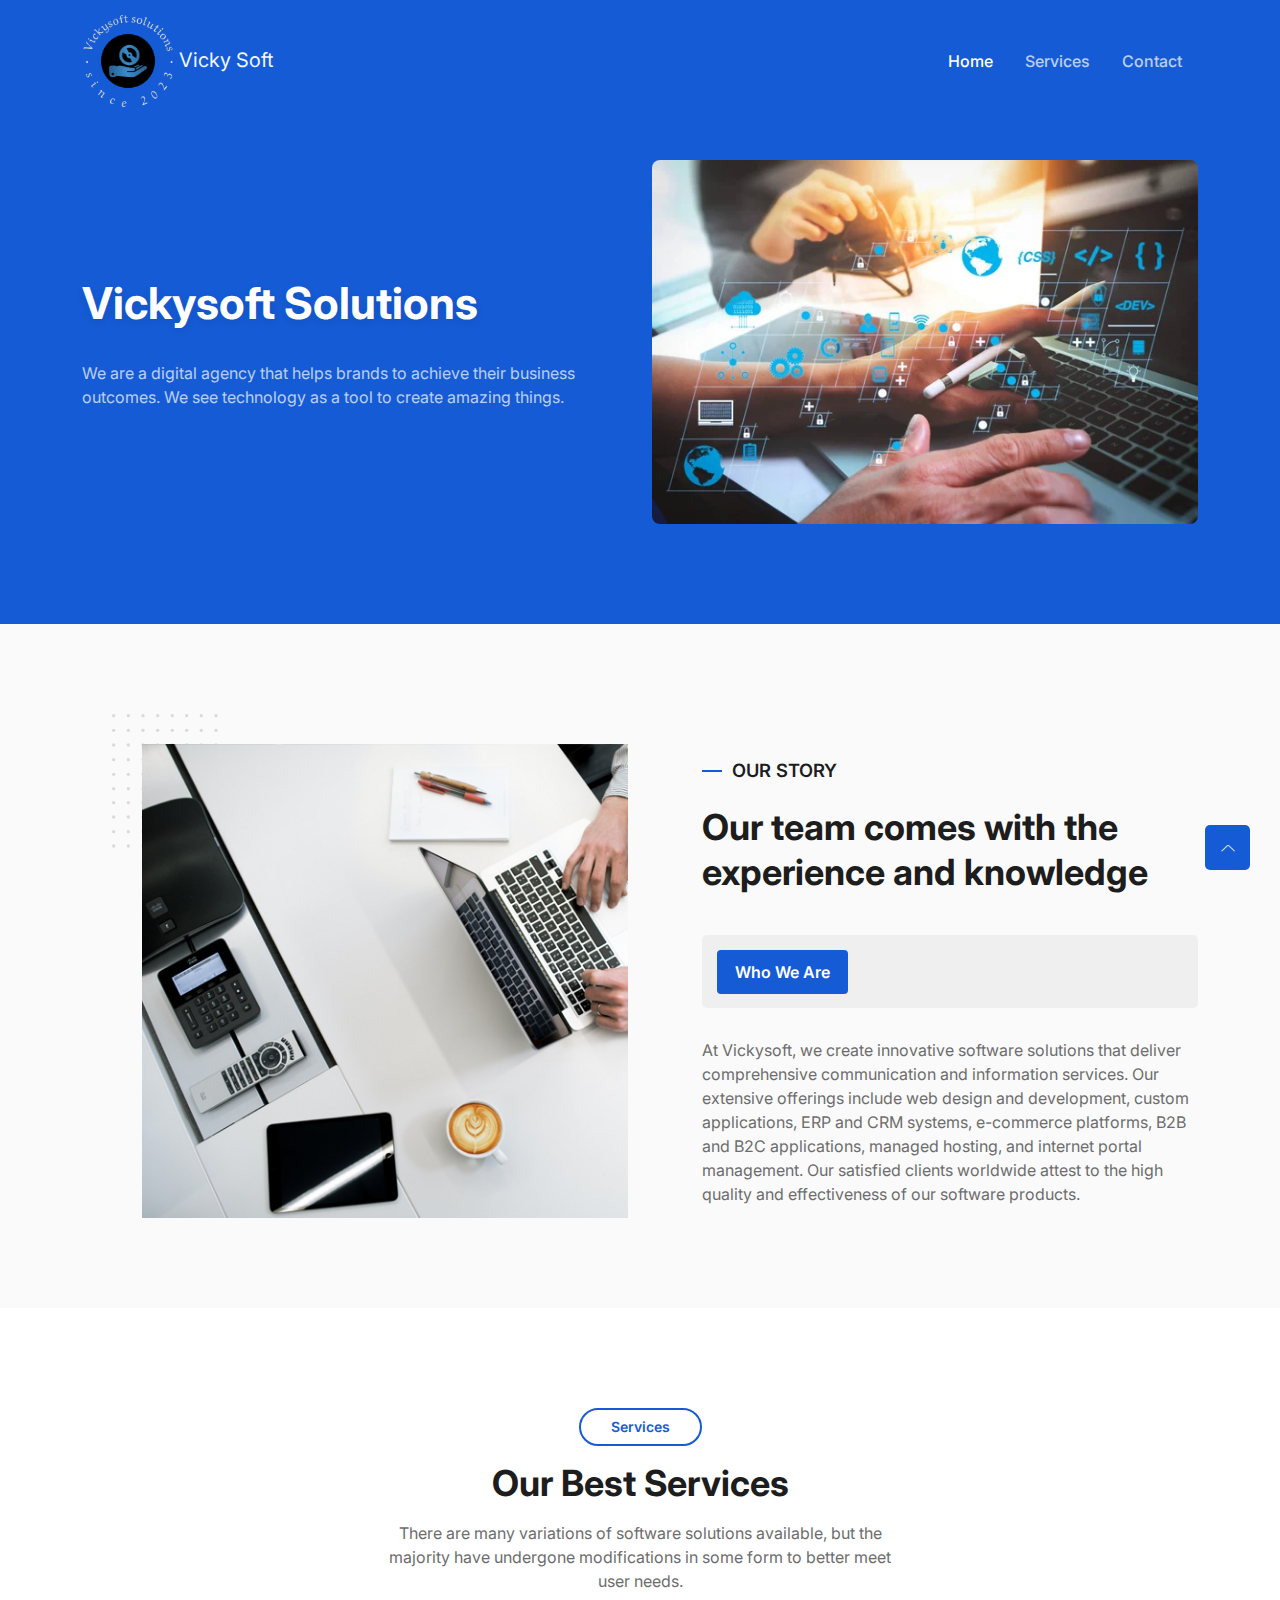
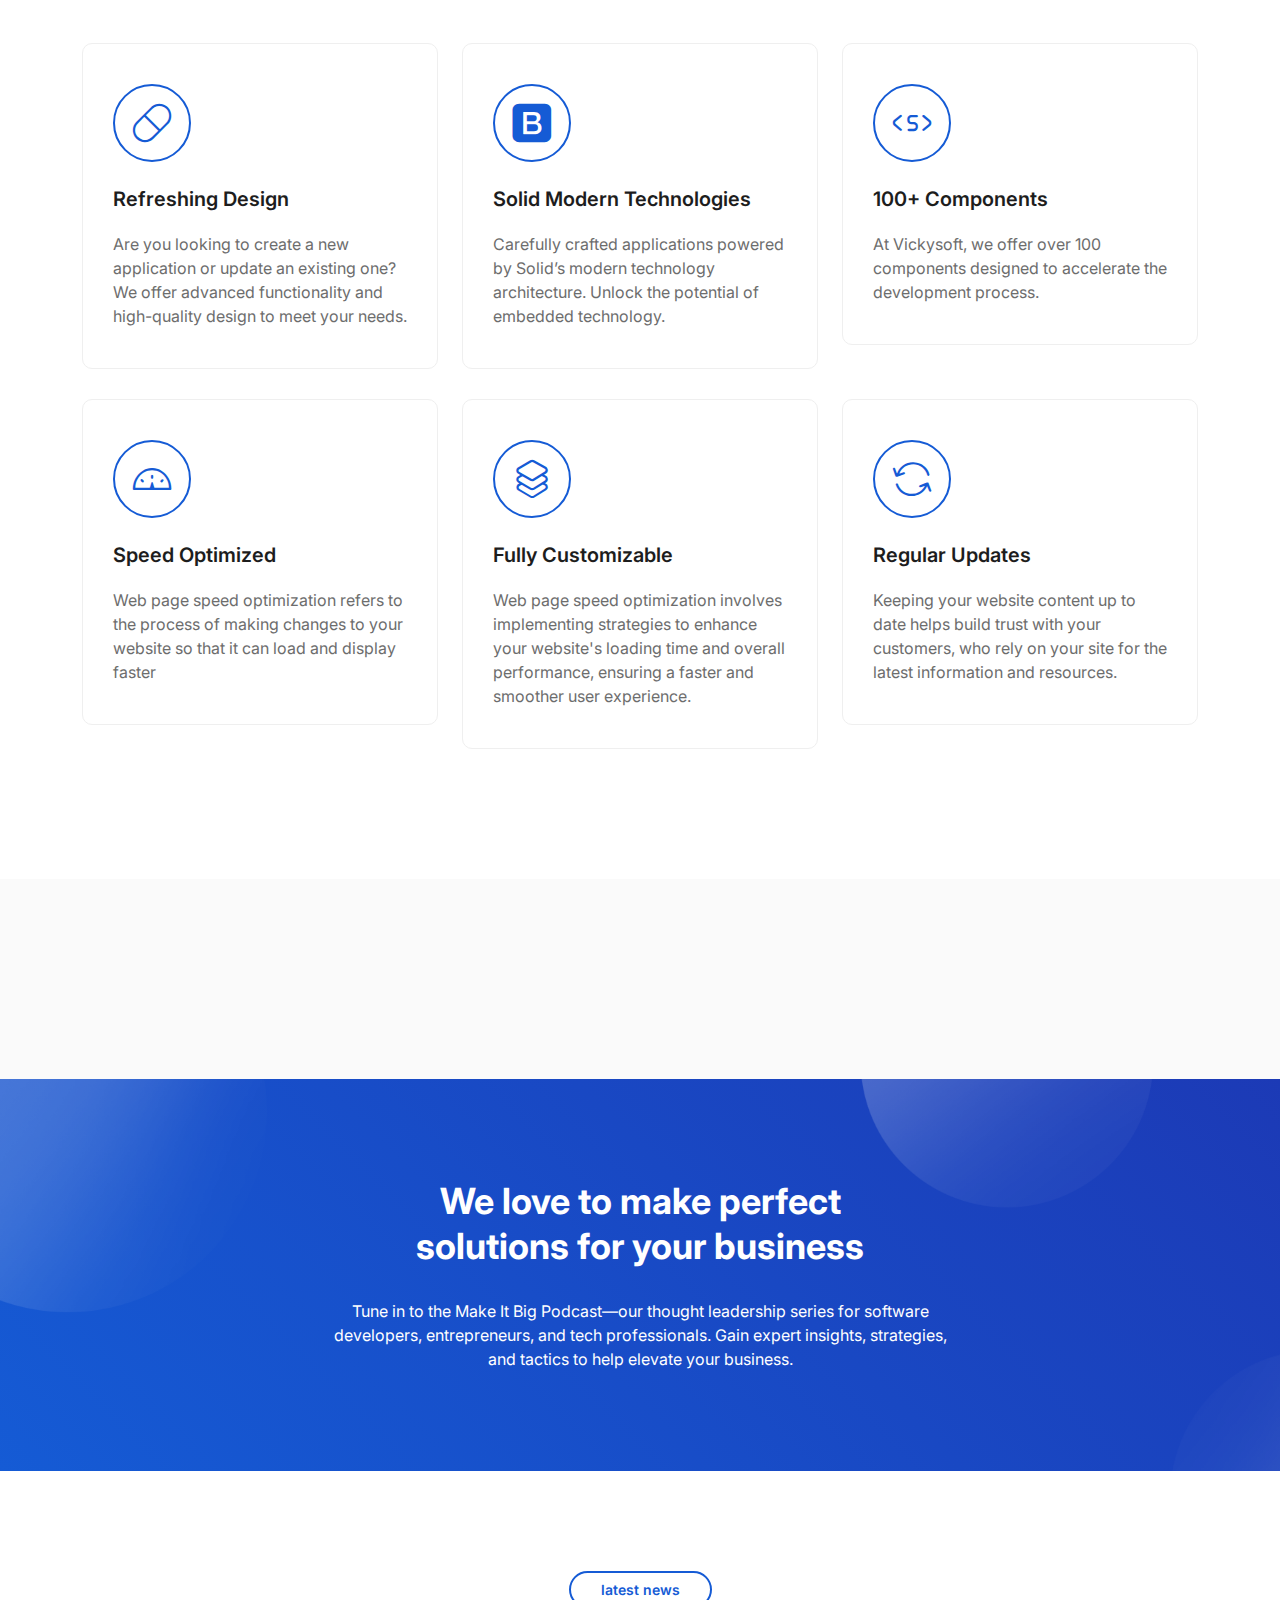
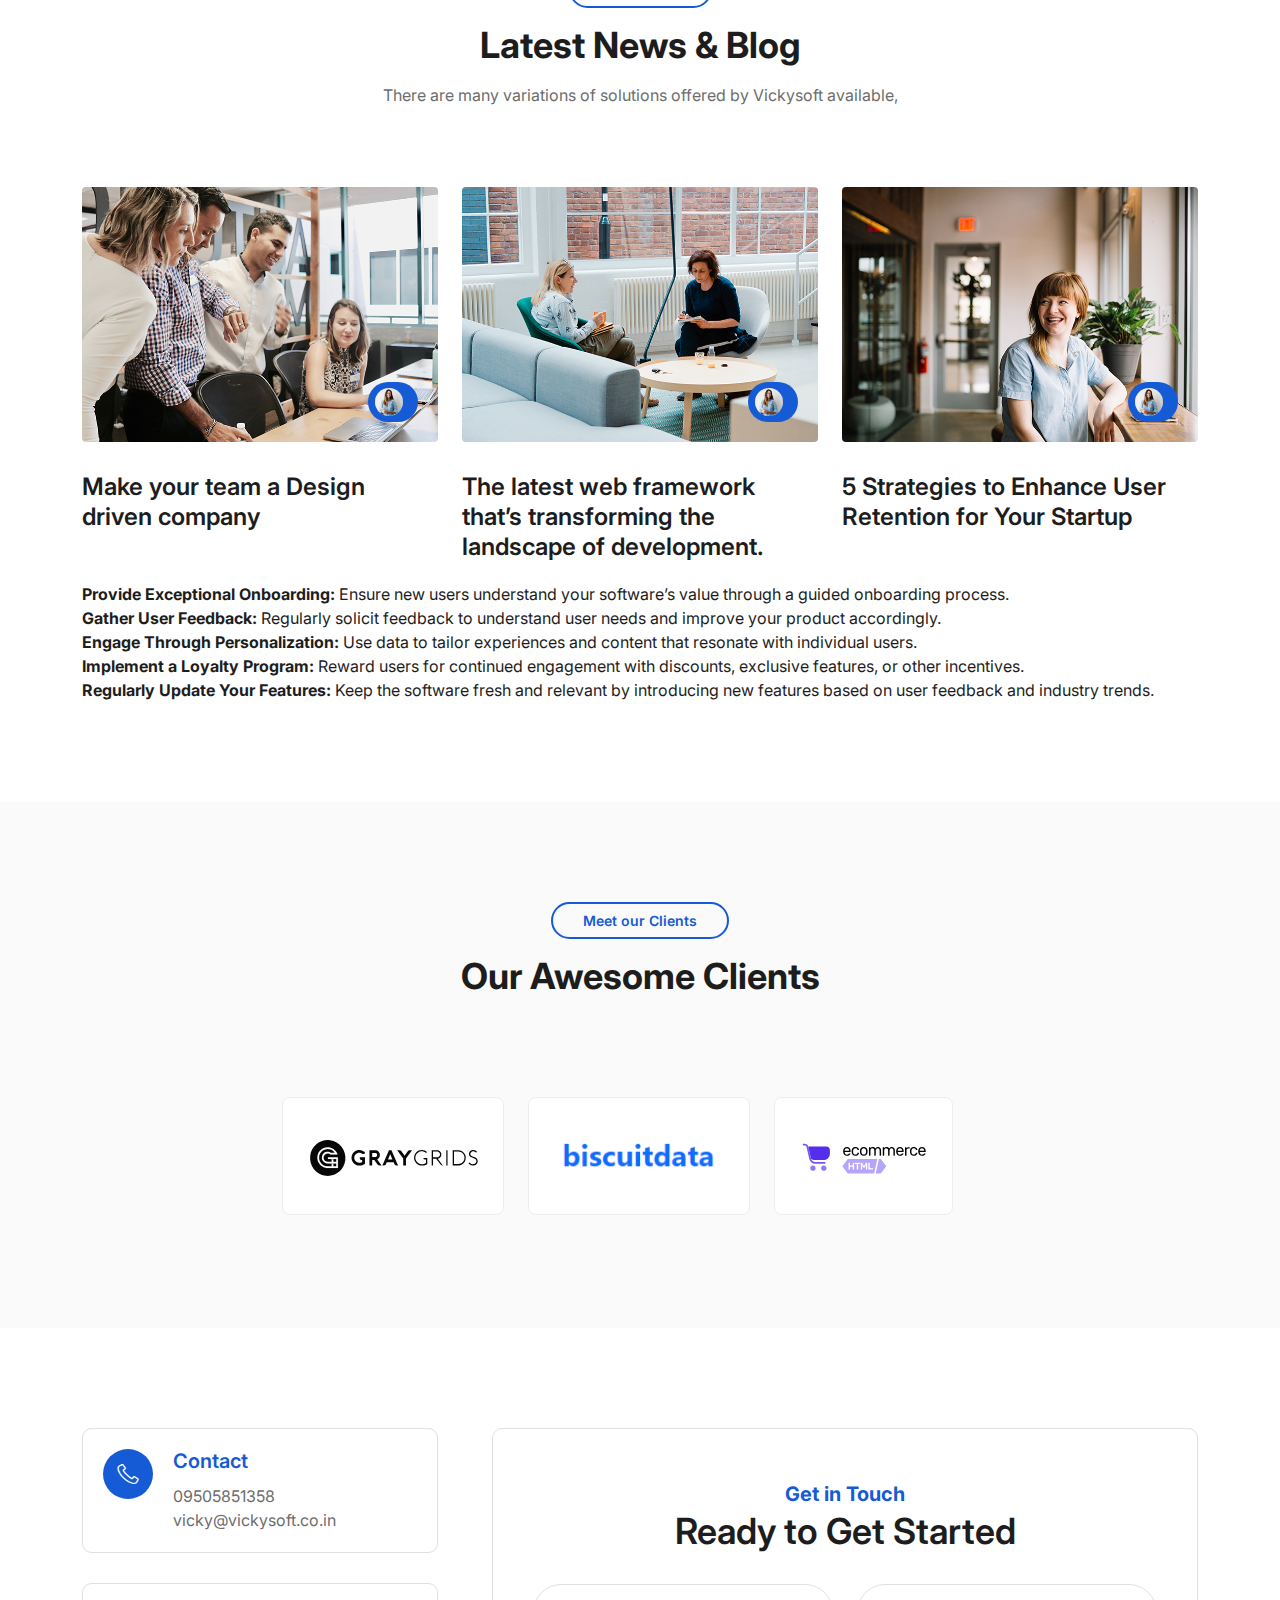
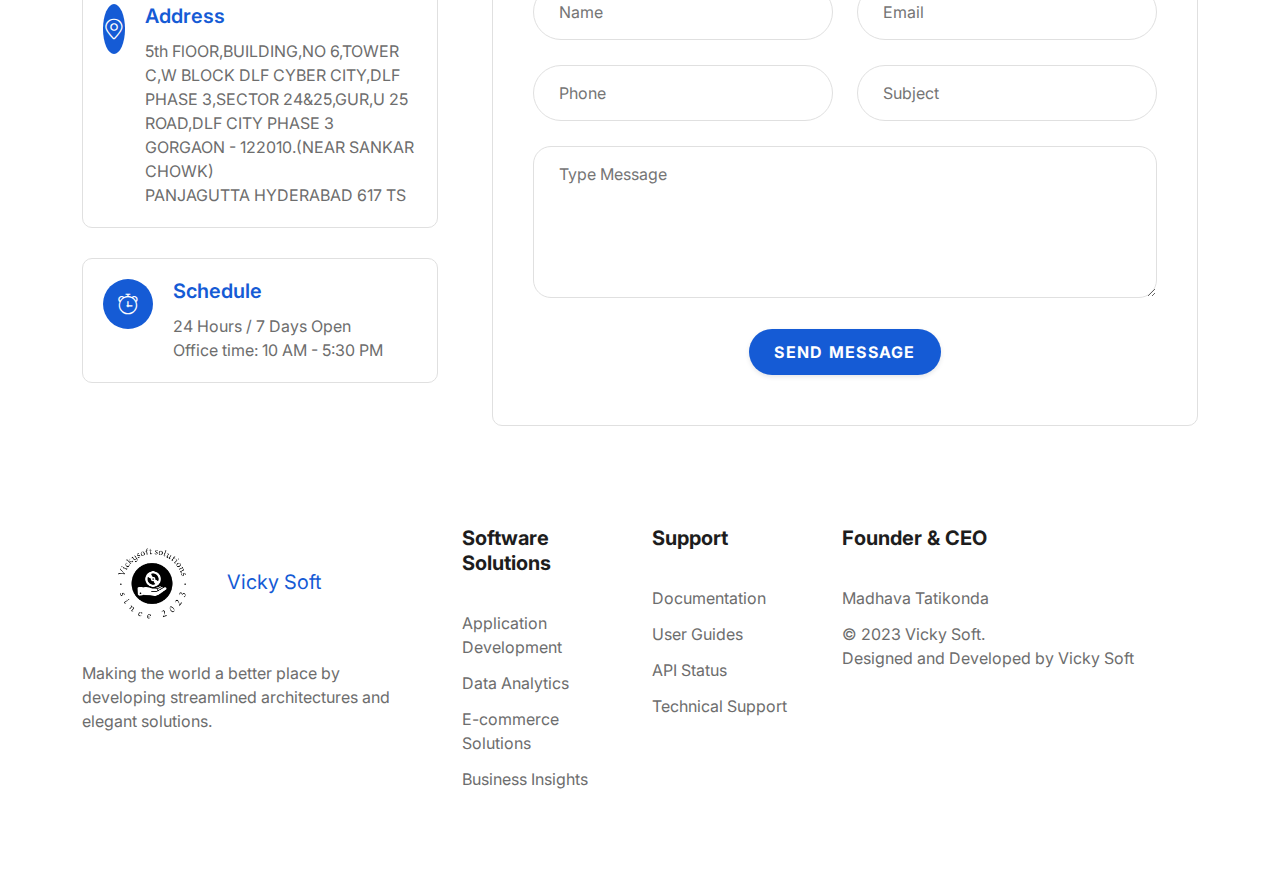
<file: index.html>
<!DOCTYPE html>
<html lang="en">

<head>
  <!--====== Required meta tags ======-->
  <meta charset="utf-8" />
  <meta http-equiv="x-ua-compatible" content="ie=edge" />
  <meta name="description"
    content="Vickysoft is a digital agency that helps brands to achieve their business outcomes. We see technology as a tool to create amazing things" />
  <meta name="viewport" content="width=device-width, initial-scale=1, shrink-to-fit=no" />
  <meta name="keywords" content="VICKYSOFT,VICKY,VICKYSOFT SOLUTIONS,MADHAV" />
  <meta name="author" content="Vicky Madhav" />

  <!--====== Title ======-->
  <title>Vicky Soft</title>

  <!--====== Favicon Icon ======-->
  <link rel="shortcut icon" href="../assets/images/favicon.ico" type="image/svg" />

  <!--====== Bootstrap css ======-->
  <link rel="stylesheet" href="assets/css/bootstrap.min.css" />

  <!--====== Line Icons css ======-->
  <link rel="stylesheet" href="assets/css/lineicons.css" />

  <!--====== Tiny Slider css ======-->
  <link rel="stylesheet" href="assets/css/tiny-slider.css" />

  <!--====== gLightBox css ======-->
  <link rel="stylesheet" href="assets/css/glightbox.min.css" />

  <link rel="stylesheet" href="style.css" />
</head>

<body>

  <!--====== NAVBAR NINE PART START ======-->

  <section class="navbar-area navbar-nine">
    <div class="container">
      <div class="row">
        <div class="col-lg-12">
          <nav class="navbar navbar-expand-lg">
            <a style="color: aliceblue;" class="navbar-brand" href="index.html">
              <img src="assets/images/vickysoft-white.png" width="12%" alt="Logo">
              Vicky Soft
            </a>
            <!-- <button class="navbar-toggler" type="button" data-bs-toggle="collapse" data-bs-target="#navbarNine"
              aria-controls="navbarNine" aria-expanded="false" aria-label="Toggle navigation">
              <span class="toggler-icon"></span>
              <span class="toggler-icon"></span>
              <span class="toggler-icon"></span>
            </button> -->

            <div class="collapse navbar-collapse sub-menu-bar" id="navbarNine">
              <ul class="navbar-nav me-auto">
                <li class="nav-item">
                  <a class="page-scroll active" href="#hero-area">Home</a>
                </li>
                <li class="nav-item">
                  <a class="page-scroll" href="#services">Services</a>
                </li>
                <li class="nav-item">
                  <a class="page-scroll" href="#contact">Contact</a>
                </li>
              </ul>
            </div>

            <!-- <div class="navbar-btn d-none d-lg-inline-block">
              <a class="menu-bar" href="#side-menu-left"><i class="lni lni-menu"></i></a>
            </div> -->
          </nav>
          <!-- navbar -->
        </div>
      </div>
      <!-- row -->
    </div>
    <!-- container -->
  </section>

  <!--====== NAVBAR NINE PART ENDS ======-->

  <!--====== SIDEBAR PART START ======-->

  <!-- <div class="sidebar-left"> -->
  <!-- <div class="sidebar-close">
      <a class="close" href="#close"><i class="lni lni-close"></i></a>
    </div> -->
  <!-- <div class="sidebar-content"> -->
  <!-- <div class="sidebar-logo">
        <a href="index.html"><img src="assets/images/logo.svg" alt="Logo" /></a>
      </div> -->
  <!-- <p class="text">Lorem ipsum dolor sit amet adipisicing elit. Sapiente fuga nisi rerum iusto intro.</p> -->
  <!-- logo -->
  <!-- <div class="sidebar-menu">
        <h5 class="menu-title">Quick Links</h5>
        <ul>
          <li><a href="javascript:void(0)">About Us</a></li>
          <li><a href="javascript:void(0)">Our Team</a></li>
          <li><a href="javascript:void(0)">Latest News</a></li>
          <li><a href="javascript:void(0)">Contact Us</a></li>
        </ul>
      </div> -->
  <!-- menu -->
  <!-- <div class="sidebar-social align-items-center justify-content-center">
        <h5 class="social-title">Follow Us On</h5>
        <ul>
          <li>
            <a href="javascript:void(0)"><i class="lni lni-facebook-filled"></i></a>
          </li>
          <li>
            <a href="javascript:void(0)"><i class="lni lni-twitter-original"></i></a>
          </li>
          <li>
            <a href="javascript:void(0)"><i class="lni lni-linkedin-original"></i></a>
          </li>
          <li>
            <a href="javascript:void(0)"><i class="lni lni-youtube"></i></a>
          </li>
        </ul>
      </div> -->
  <!-- sidebar social -->
  <!-- </div> -->
  <!-- content -->
  <!-- </div> -->
  <!-- <div class="overlay-left"></div> -->

  <!--====== SIDEBAR PART ENDS ======-->

  <!-- Start header Area -->
  <section id="hero-area" class="header-area header-eight">
    <div class="container">
      <div class="row align-items-center">
        <div class="col-lg-6 col-md-12 col-12">
          <div class="header-content">
            <h1>Vickysoft solutions</h1>
            <p>
              We are a digital agency that helps brands to achieve their
              business outcomes. We see technology as a tool to create amazing
              things.
            </p>
            <!-- <div class="button">
              <a href="javascript:void(0)" class="btn primary-btn">Get Started</a>
              <a href="https://www.youtube.com/watch?v=r44RKWyfcFw&fbclid=IwAR21beSJORalzmzokxDRcGfkZA1AtRTE__l5N4r09HcGS5Y6vOluyouM9EM"
                class="glightbox video-button">
                <span class="btn icon-btn rounded-full">
                  <i class="lni lni-play"></i>
                </span>
                <span class="text">Watch Intro</span>
              </a>
            </div> -->
          </div>
        </div>
        <div class="col-lg-6 col-md-12 col-12">
          <div class="header-image">
            <img src="assets/images/swdev.jpg" alt="#" />
          </div>
        </div>
      </div>
    </div>
  </section>
  <!-- End header Area -->

  <!--====== ABOUT FIVE PART START ======-->

  <section class="about-area about-five">
    <div class="container">
      <div class="row align-items-center">
        <div class="col-lg-6 col-12">
          <div class="about-image-five">
            <svg class="shape" width="106" height="134" viewBox="0 0 106 134" fill="none"
              xmlns="http://www.w3.org/2000/svg">
              <circle cx="1.66654" cy="1.66679" r="1.66667" fill="#DADADA" />
              <circle cx="1.66654" cy="16.3335" r="1.66667" fill="#DADADA" />
              <circle cx="1.66654" cy="31.0001" r="1.66667" fill="#DADADA" />
              <circle cx="1.66654" cy="45.6668" r="1.66667" fill="#DADADA" />
              <circle cx="1.66654" cy="60.3335" r="1.66667" fill="#DADADA" />
              <circle cx="1.66654" cy="88.6668" r="1.66667" fill="#DADADA" />
              <circle cx="1.66654" cy="117.667" r="1.66667" fill="#DADADA" />
              <circle cx="1.66654" cy="74.6668" r="1.66667" fill="#DADADA" />
              <circle cx="1.66654" cy="103" r="1.66667" fill="#DADADA" />
              <circle cx="1.66654" cy="132" r="1.66667" fill="#DADADA" />
              <circle cx="16.3333" cy="1.66679" r="1.66667" fill="#DADADA" />
              <circle cx="16.3333" cy="16.3335" r="1.66667" fill="#DADADA" />
              <circle cx="16.3333" cy="31.0001" r="1.66667" fill="#DADADA" />
              <circle cx="16.3333" cy="45.6668" r="1.66667" fill="#DADADA" />
              <circle cx="16.333" cy="60.3335" r="1.66667" fill="#DADADA" />
              <circle cx="16.333" cy="88.6668" r="1.66667" fill="#DADADA" />
              <circle cx="16.333" cy="117.667" r="1.66667" fill="#DADADA" />
              <circle cx="16.333" cy="74.6668" r="1.66667" fill="#DADADA" />
              <circle cx="16.333" cy="103" r="1.66667" fill="#DADADA" />
              <circle cx="16.333" cy="132" r="1.66667" fill="#DADADA" />
              <circle cx="30.9998" cy="1.66679" r="1.66667" fill="#DADADA" />
              <circle cx="74.6665" cy="1.66679" r="1.66667" fill="#DADADA" />
              <circle cx="30.9998" cy="16.3335" r="1.66667" fill="#DADADA" />
              <circle cx="74.6665" cy="16.3335" r="1.66667" fill="#DADADA" />
              <circle cx="30.9998" cy="31.0001" r="1.66667" fill="#DADADA" />
              <circle cx="74.6665" cy="31.0001" r="1.66667" fill="#DADADA" />
              <circle cx="30.9998" cy="45.6668" r="1.66667" fill="#DADADA" />
              <circle cx="74.6665" cy="45.6668" r="1.66667" fill="#DADADA" />
              <circle cx="31" cy="60.3335" r="1.66667" fill="#DADADA" />
              <circle cx="74.6668" cy="60.3335" r="1.66667" fill="#DADADA" />
              <circle cx="31" cy="88.6668" r="1.66667" fill="#DADADA" />
              <circle cx="74.6668" cy="88.6668" r="1.66667" fill="#DADADA" />
              <circle cx="31" cy="117.667" r="1.66667" fill="#DADADA" />
              <circle cx="74.6668" cy="117.667" r="1.66667" fill="#DADADA" />
              <circle cx="31" cy="74.6668" r="1.66667" fill="#DADADA" />
              <circle cx="74.6668" cy="74.6668" r="1.66667" fill="#DADADA" />
              <circle cx="31" cy="103" r="1.66667" fill="#DADADA" />
              <circle cx="74.6668" cy="103" r="1.66667" fill="#DADADA" />
              <circle cx="31" cy="132" r="1.66667" fill="#DADADA" />
              <circle cx="74.6668" cy="132" r="1.66667" fill="#DADADA" />
              <circle cx="45.6665" cy="1.66679" r="1.66667" fill="#DADADA" />
              <circle cx="89.3333" cy="1.66679" r="1.66667" fill="#DADADA" />
              <circle cx="45.6665" cy="16.3335" r="1.66667" fill="#DADADA" />
              <circle cx="89.3333" cy="16.3335" r="1.66667" fill="#DADADA" />
              <circle cx="45.6665" cy="31.0001" r="1.66667" fill="#DADADA" />
              <circle cx="89.3333" cy="31.0001" r="1.66667" fill="#DADADA" />
              <circle cx="45.6665" cy="45.6668" r="1.66667" fill="#DADADA" />
              <circle cx="89.3333" cy="45.6668" r="1.66667" fill="#DADADA" />
              <circle cx="45.6665" cy="60.3335" r="1.66667" fill="#DADADA" />
              <circle cx="89.3333" cy="60.3335" r="1.66667" fill="#DADADA" />
              <circle cx="45.6665" cy="88.6668" r="1.66667" fill="#DADADA" />
              <circle cx="89.3333" cy="88.6668" r="1.66667" fill="#DADADA" />
              <circle cx="45.6665" cy="117.667" r="1.66667" fill="#DADADA" />
              <circle cx="89.3333" cy="117.667" r="1.66667" fill="#DADADA" />
              <circle cx="45.6665" cy="74.6668" r="1.66667" fill="#DADADA" />
              <circle cx="89.3333" cy="74.6668" r="1.66667" fill="#DADADA" />
              <circle cx="45.6665" cy="103" r="1.66667" fill="#DADADA" />
              <circle cx="89.3333" cy="103" r="1.66667" fill="#DADADA" />
              <circle cx="45.6665" cy="132" r="1.66667" fill="#DADADA" />
              <circle cx="89.3333" cy="132" r="1.66667" fill="#DADADA" />
              <circle cx="60.3333" cy="1.66679" r="1.66667" fill="#DADADA" />
              <circle cx="104" cy="1.66679" r="1.66667" fill="#DADADA" />
              <circle cx="60.3333" cy="16.3335" r="1.66667" fill="#DADADA" />
              <circle cx="104" cy="16.3335" r="1.66667" fill="#DADADA" />
              <circle cx="60.3333" cy="31.0001" r="1.66667" fill="#DADADA" />
              <circle cx="104" cy="31.0001" r="1.66667" fill="#DADADA" />
              <circle cx="60.3333" cy="45.6668" r="1.66667" fill="#DADADA" />
              <circle cx="104" cy="45.6668" r="1.66667" fill="#DADADA" />
              <circle cx="60.333" cy="60.3335" r="1.66667" fill="#DADADA" />
              <circle cx="104" cy="60.3335" r="1.66667" fill="#DADADA" />
              <circle cx="60.333" cy="88.6668" r="1.66667" fill="#DADADA" />
              <circle cx="104" cy="88.6668" r="1.66667" fill="#DADADA" />
              <circle cx="60.333" cy="117.667" r="1.66667" fill="#DADADA" />
              <circle cx="104" cy="117.667" r="1.66667" fill="#DADADA" />
              <circle cx="60.333" cy="74.6668" r="1.66667" fill="#DADADA" />
              <circle cx="104" cy="74.6668" r="1.66667" fill="#DADADA" />
              <circle cx="60.333" cy="103" r="1.66667" fill="#DADADA" />
              <circle cx="104" cy="103" r="1.66667" fill="#DADADA" />
              <circle cx="60.333" cy="132" r="1.66667" fill="#DADADA" />
              <circle cx="104" cy="132" r="1.66667" fill="#DADADA" />
            </svg>
            <img src="assets/images/about/about-img1.jpg" alt="about" />
          </div>
        </div>
        <div class="col-lg-6 col-12">
          <div class="about-five-content">
            <h6 class="small-title text-lg">OUR STORY</h6>
            <h2 class="main-title fw-bold">Our team comes with the experience and knowledge</h2>
            <div class="about-five-tab">
              <nav>
                <div class="nav nav-tabs" id="nav-tab" role="tablist">
                  <button class="nav-link active" id="nav-who-tab" data-bs-toggle="tab" data-bs-target="#nav-who"
                    type="button" role="tab" aria-controls="nav-who" aria-selected="true">Who We Are</button>
                  <!-- <button class="nav-link" id="nav-vision-tab" data-bs-toggle="tab" data-bs-target="#nav-vision"
                    type="button" role="tab" aria-controls="nav-vision" aria-selected="false">our Vision</button>
                  <button class="nav-link" id="nav-history-tab" data-bs-toggle="tab" data-bs-target="#nav-history"
                    type="button" role="tab" aria-controls="nav-history" aria-selected="false">our History</button> -->
                </div>
              </nav>
              <div class="tab-content" id="nav-tabContent">
                <div class="tab-pane fade show active" id="nav-who" role="tabpanel" aria-labelledby="nav-who-tab">
                  <p>At Vickysoft, we create innovative software solutions that deliver comprehensive communication and
                    information services. Our extensive offerings include web design and development, custom
                    applications, ERP and CRM systems, e-commerce platforms, B2B and B2C applications, managed hosting,
                    and internet portal management. Our satisfied clients worldwide attest to the high quality and
                    effectiveness of our software products.</p>
                </div>
                <div class="tab-pane fade" id="nav-vision" role="tabpanel" aria-labelledby="nav-vision-tab">
                  <p>It is a well-established fact that users often become distracted by the layout of a software
                    interface when exploring its features. The purpose of using well-structured design is to ensure a
                    seamless user experience that feels intuitive and engaging. This approach not only enhances
                    usability but also fosters a more productive interaction with the software.</p>
                  <p>There are numerous variations of user interface designs available, but most include elements of
                    creativity and innovation to enhance engagement</p>
                </div>
                <div class="tab-pane fade" id="nav-history" role="tabpanel" aria-labelledby="nav-history-tab">
                  <p>It is a well-known fact that users often get distracted by the layout of a software interface while
                    trying to navigate its features. The goal of employing effective design principles is to create an
                    intuitive experience that feels familiar and engaging, ensuring users can focus on the functionality
                    rather than the presentation..</p>
                  <p>There are many variations of software design patterns available, but most incorporate elements of
                    creativity and innovation to enhance user engagement</p>
                </div>
              </div>
            </div>
          </div>
        </div>
      </div>
    </div>
    <!-- container -->
  </section>

  <!--====== ABOUT FIVE PART ENDS ======-->

  <!-- ===== service-area start ===== -->
  <section id="services" class="services-area services-eight">
    <!--======  Start Section Title Five ======-->
    <div class="section-title-five">
      <div class="container">
        <div class="row">
          <div class="col-12">
            <div class="content">
              <h6>Services</h6>
              <h2 class="fw-bold">Our Best Services</h2>
              <p>
                There are many variations of software solutions available, but the majority have undergone modifications
                in some form to better meet user needs.
              </p>
            </div>
          </div>
        </div>
        <!-- row -->
      </div>
      <!-- container -->
    </div>
    <!--======  End Section Title Five ======-->
    <div class="container">
      <div class="row">
        <div class="col-lg-4 col-md-6">
          <div class="single-services">
            <div class="service-icon">
              <i class="lni lni-capsule"></i>
            </div>
            <div class="service-content">
              <h4>Refreshing Design</h4>
              <p>
                Are you looking to create a new application or update an existing one? We offer advanced functionality
                and high-quality design to meet your needs.
              </p>
            </div>
          </div>
        </div>
        <div class="col-lg-4 col-md-6">
          <div class="single-services">
            <div class="service-icon">
              <i class="lni lni-bootstrap"></i>
            </div>
            <div class="service-content">
              <h4>Solid Modern Technologies</h4>
              <p>
                Carefully crafted applications powered by Solid’s modern technology architecture. Unlock the potential
                of embedded technology.
              </p>
            </div>
          </div>
        </div>
        <div class="col-lg-4 col-md-6">
          <div class="single-services">
            <div class="service-icon">
              <i class="lni lni-shortcode"></i>
            </div>
            <div class="service-content">
              <h4>100+ Components</h4>
              <p>
                At Vickysoft, we offer over 100 components designed to accelerate the development process.
              </p>
            </div>
          </div>
        </div>
        <div class="col-lg-4 col-md-6">
          <div class="single-services">
            <div class="service-icon">
              <i class="lni lni-dashboard"></i>
            </div>
            <div class="service-content">
              <h4>Speed Optimized</h4>
              <p>
                Web page speed optimization refers to the process of making changes to your website so that it can load
                and display faster
              </p>
            </div>
          </div>
        </div>
        <div class="col-lg-4 col-md-6">
          <div class="single-services">
            <div class="service-icon">
              <i class="lni lni-layers"></i>
            </div>
            <div class="service-content">
              <h4>Fully Customizable</h4>
              <p>
                Web page speed optimization involves implementing strategies to enhance your website's loading time and
                overall performance, ensuring a faster and smoother user experience.
              </p>
            </div>
          </div>
        </div>
        <div class="col-lg-4 col-md-6">
          <div class="single-services">
            <div class="service-icon">
              <i class="lni lni-reload"></i>
            </div>
            <div class="service-content">
              <h4>Regular Updates</h4>
              <p>
                Keeping your website content up to date helps build trust with your customers, who rely on your site for
                the latest information and resources.
              </p>
            </div>
          </div>
        </div>
      </div>
    </div>
  </section>
  <!-- ===== service-area end ===== -->


  <!-- Start Pricing  Area -->
  <section id="pricing" class="pricing-area pricing-fourteen">
    <!--======  Start Section Title Five ======-->
    <!-- <div class="section-title-five">
      <div class="container">
        <div class="row">
          <div class="col-12">
            <div class="content">
              <h6>Pricing</h6>
              <h2 class="fw-bold">Pricing & Plans</h2>
              <p>
                There are many variations of passages of Lorem Ipsum available,
                but the majority have suffered alteration in some form.
              </p>
            </div>
          </div>
        </div>
      row -->
    <!-- </div> -->
    <!-- container -->
    <!-- </div> -->
    <!--======  End Section Title Five ======-->
    <!-- <div class="container">
      <div class="row">
        <div class="col-lg-4 col-md-6 col-12">
          <div class="pricing-style-fourteen">
            <div class="table-head">
              <h6 class="title">Starter</h4>
                <p>Lorem Ipsum is simply dummy text of the printing and industry.</p>
                <div class="price">
                  <h2 class="amount">
                    <span class="currency">$</span>0<span class="duration">/mo </span>
                  </h2>
                </div>
            </div>

            <div class="light-rounded-buttons">
              <a href="javascript:void(0)" class="btn primary-btn-outline">
                Start free trial
              </a>
            </div>

            <div class="table-content">
              <ul class="table-list">
                <li> <i class="lni lni-checkmark-circle"></i> Cras justo odio.</li>
                <li> <i class="lni lni-checkmark-circle"></i> Dapibus ac facilisis in.</li>
                <li> <i class="lni lni-checkmark-circle deactive"></i> Morbi leo risus.</li>
                <li> <i class="lni lni-checkmark-circle deactive"></i> Excepteur sint occaecat velit.</li>
              </ul>
            </div>
          </div>
        </div>
        <div class="col-lg-4 col-md-6 col-12">
          <div class="pricing-style-fourteen middle">
            <div class="table-head">
              <h6 class="title">Exclusive</h4>
                <p>Lorem Ipsum is simply dummy text of the printing and industry.</p>
                <div class="price">
                  <h2 class="amount">
                    <span class="currency">$</span>99<span class="duration">/mo </span>
                  </h2>
                </div>
            </div>

            <div class="light-rounded-buttons">
              <a href="javascript:void(0)" class="btn primary-btn">
                Start free trial
              </a>
            </div>

            <div class="table-content">
              <ul class="table-list">
                <li> <i class="lni lni-checkmark-circle"></i> Cras justo odio.</li>
                <li> <i class="lni lni-checkmark-circle"></i> Dapibus ac facilisis in.</li>
                <li> <i class="lni lni-checkmark-circle"></i> Morbi leo risus.</li>
                <li> <i class="lni lni-checkmark-circle deactive"></i> Excepteur sint occaecat velit.</li>
              </ul>
            </div>
          </div>
        </div>
        <div class="col-lg-4 col-md-6 col-12">
          <div class="pricing-style-fourteen">
            <div class="table-head">
              <h6 class="title">Premium</h4>
                <p>Lorem Ipsum is simply dummy text of the printing and industry.</p>
                <div class="price">
                  <h2 class="amount">
                    <span class="currency">$</span>150<span class="duration">/mo </span>
                  </h2>
                </div>
            </div>

            <div class="light-rounded-buttons">
              <a href="javascript:void(0)" class="btn primary-btn-outline">
                Start free trial
              </a>
            </div>

            <div class="table-content">
              <ul class="table-list">
                <li> <i class="lni lni-checkmark-circle"></i> Cras justo odio.</li>
                <li> <i class="lni lni-checkmark-circle"></i> Dapibus ac facilisis in.</li>
                <li> <i class="lni lni-checkmark-circle"></i> Morbi leo risus.</li>
                <li> <i class="lni lni-checkmark-circle"></i> Excepteur sint occaecat velit.</li>
              </ul>
            </div>
          </div>
        </div>
      </div>
    </div> -->
  </section>
  <!--/ End Pricing  Area -->



  <!-- Start Cta Area -->
  <section id="call-action" class="call-action">
    <div class="container">
      <div class="row justify-content-center">
        <div class="col-xxl-6 col-xl-7 col-lg-8 col-md-9">
          <div class="inner-content">
            <h2>We love to make perfect <br />solutions for your business</h2>
            <p>
              Tune in to the Make It Big Podcast—our thought leadership series for software developers, entrepreneurs,
              and tech professionals. Gain expert insights, strategies, and tactics to help elevate your business.
            </p>
            <!-- <div class="light-rounded-buttons">
              <a href="javascript:void(0)" class="btn primary-btn-outline">Get Started</a>
            </div> -->
          </div>
        </div>
      </div>
    </div>
  </section>
  <!-- End Cta Area -->



  <!-- Start Latest News Area -->
  <div id="blog" class="latest-news-area section">
    <!--======  Start Section Title Five ======-->
    <div class="section-title-five">
      <div class="container">
        <div class="row">
          <div class="col-12">
            <div class="content">
              <h6>latest news</h6>
              <h2 class="fw-bold">Latest News & Blog</h2>
              <p>
                There are many variations of solutions offered by Vickysoft available,
              </p>
            </div>
          </div>
        </div>
        <!-- row -->
      </div>
      <!-- container -->
    </div>
    <!--======  End Section Title Five ======-->
    <div class="container">
      <div class="row">
        <div class="col-lg-4 col-md-6 col-12">
          <!-- Single News -->
          <div class="single-news">
            <div class="image">
              <a href="javascript:void(0)"><img class="thumb" src="assets/images/blog/1.jpg" alt="Blog" /></a>
              <div class="meta-details">
                <img class="thumb" src="assets/images/blog/b6.jpg" alt="Author" />
                <!-- <span>BY TIM NORTON</span> -->
              </div>
            </div>
            <div class="content-body">
              <h4 class="title">
                <a href="javascript:void(0)"> Make your team a Design driven company </a>
              </h4>
            </div>
          </div>
          <!-- End Single News -->
        </div>
        <div class="col-lg-4 col-md-6 col-12">
          <!-- Single News -->
          <div class="single-news">
            <div class="image">
              <a href="javascript:void(0)"><img class="thumb" src="assets/images/blog/2.jpg" alt="Blog" /></a>
              <div class="meta-details">
                <img class="thumb" src="assets/images/blog/b6.jpg" alt="Author" />
                <!-- <span>BY TIM NORTON</span> -->
              </div>
            </div>
            <div class="content-body">
              <h4 class="title">
                <a href="javascript:void(0)">
                  The latest web framework that’s transforming the landscape of development.
                </a>
              </h4>
              <!-- <p>
                Lorem Ipsum is simply dummy text of the printing and
                typesetting industry. Lorem Ipsum has been the industry's
                standard.
              </p> -->
            </div>
          </div>
          <!-- End Single News -->
        </div>
        <div class="col-lg-4 col-md-6 col-12">
          <!-- Single News -->
          <div class="single-news">
            <div class="image">
              <a href="javascript:void(0)"><img class="thumb" src="assets/images/blog/3.jpg" alt="Blog" /></a>
              <div class="meta-details">
                <img class="thumb" src="assets/images/blog/b6.jpg" alt="Author" />
                <!-- <span>BY TIM NORTON</span> -->
              </div>
            </div>
            <div class="content-body">
              <h4 class="title">
                <a href="javascript:void(0)">
                  5 Strategies to Enhance User Retention for Your Startup
                </a>
              </h4>

              <!-- <p>
                Lorem Ipsum is simply dummy text of the printing and
                typesetting industry. Lorem Ipsum has been the industry's
                standard.
              </p> -->
            </div>
          </div>
          <!-- End Single News -->
        </div>
        <ul>
          <li>
            <strong>Provide Exceptional Onboarding:</strong> Ensure new users understand your software’s value
            through a guided onboarding process.
          </li>
          <li>
            <strong>Gather User Feedback:</strong> Regularly solicit feedback to understand user needs and improve
            your product accordingly.
          </li>
          <li>
            <strong>Engage Through Personalization:</strong> Use data to tailor experiences and content that
            resonate with individual users.
          </li>
          <li>
            <strong>Implement a Loyalty Program:</strong> Reward users for continued engagement with discounts,
            exclusive features, or other incentives.
          </li>
          <li>
            <strong>Regularly Update Your Features:</strong> Keep the software fresh and relevant by introducing
            new features based on user feedback and industry trends.
          </li>
        </ul>
      </div>
    </div>
  </div>
  <!-- End Latest News Area -->

  <!-- Start Brand Area -->
  <div id="clients" class="brand-area section">
    <!--======  Start Section Title Five ======-->
    <div class="section-title-five">
      <div class="container">
        <div class="row">
          <div class="col-12">
            <div class="content">
              <h6>Meet our Clients</h6>
              <h2 class="fw-bold">Our Awesome Clients</h2>
              <!-- <p>
                There are many variations of passages of Lorem Ipsum available,
                but the majority have suffered alteration in some form.
              </p> -->
            </div>
          </div>
        </div>
        <!-- row -->
      </div>
      <!-- container -->
    </div>
    <!--======  End Section Title Five ======-->
    <div class="container">
      <div class="row">
        <div class="col-lg-8 offset-lg-2 col-12">
          <div class="clients-logos">
            <div class="single-image">
              <img src="assets/images/client-logo/graygrids.svg" alt="Brand Logo Images" />
            </div>
            <!-- <div class="single-image">
              <img src="assets/images/client-logo/graygrids.svg" alt="Brand Logo Images" />
            </div>
            <div class="single-image">
              <img src="assets/images/client-logo/uideck.svg" alt="Brand Logo Images" />
            </div>
            <div class="single-image">
              <img src="assets/images/client-logo/ayroui.svg" alt="Brand Logo Images" />
            </div>
            <div class="single-image">
              <img src="assets/images/client-logo/lineicons.svg" alt="Brand Logo Images" />
            </div> -->
            <div class="single-image">
              <img src="assets/images/client.png" alt="Brand Logo Images" />
            </div>
            <div class="single-image">
              <img src="assets/images/client-logo/ecomhtml.svg" alt="Brand Logo Images" />
            </div>
          </div>
        </div>
      </div>
    </div>
  </div>
  <!-- End Brand Area -->

  <!-- ========================= contact-section start ========================= -->
  <section id="contact" class="contact-section">
    <div class="container">
      <div class="row">
        <div class="col-xl-4">
          <div class="contact-item-wrapper">
            <div class="row">
              <div class="col-12 col-md-6 col-xl-12">
                <div class="contact-item">
                  <div class="contact-icon">
                    <i class="lni lni-phone"></i>
                  </div>
                  <div class="contact-content">
                    <h4>Contact</h4>
                    <p>09505851358</p>
                    <p>vicky@vickysoft.co.in</p>
                  </div>
                </div>
              </div>
              <div class="col-12 col-md-6 col-xl-12">
                <div class="contact-item">
                  <div class="contact-icon">
                    <i class="lni lni-map-marker"></i>
                  </div>
                  <div class="contact-content">
                    <h4>Address</h4>
                    <p>5th FlOOR,BUILDING,NO 6,TOWER C,W BLOCK DLF CYBER CITY,DLF PHASE 3,SECTOR 24&25,GUR,U 25 ROAD,DLF
                      CITY PHASE 3 GORGAON - 122010.(NEAR SANKAR CHOWK)</p>
                    <p>PANJAGUTTA HYDERABAD 617 TS</p>
                  </div>
                </div>
              </div>
              <div class="col-12 col-md-6 col-xl-12">
                <div class="contact-item">
                  <div class="contact-icon">
                    <i class="lni lni-alarm-clock"></i>
                  </div>
                  <div class="contact-content">
                    <h4>Schedule</h4>
                    <p>24 Hours / 7 Days Open</p>
                    <p>Office time: 10 AM - 5:30 PM</p>
                  </div>
                </div>
              </div>
            </div>
          </div>
        </div>
        <div class="col-xl-8">
          <div class="contact-form-wrapper">
            <div class="row">
              <div class="col-xl-10 col-lg-8 mx-auto">
                <div class="section-title text-center">
                  <span> Get in Touch </span>
                  <h2>
                    Ready to Get Started
                  </h2>
                </div>
              </div>
            </div>
            <form action="#" class="contact-form">
              <div class="row">
                <div class="col-md-6">
                  <input type="text" name="name" id="name" placeholder="Name" required />
                </div>
                <div class="col-md-6">
                  <input type="email" name="email" id="email" placeholder="Email" required />
                </div>
              </div>
              <div class="row">
                <div class="col-md-6">
                  <input type="text" name="phone" id="phone" placeholder="Phone" required />
                </div>
                <div class="col-md-6">
                  <input type="text" name="subject" id="email" placeholder="Subject" required />
                </div>
              </div>
              <div class="row">
                <div class="col-12">
                  <textarea name="message" id="message" placeholder="Type Message" rows="5"></textarea>
                </div>
              </div>
              <div class="row">
                <div class="col-12">
                  <div class="button text-center rounded-buttons">
                    <button type="submit" class="btn primary-btn rounded-full">
                      Send Message
                    </button>
                  </div>
                </div>
              </div>
            </form>
          </div>
        </div>
      </div>
    </div>
  </section>
  <!-- ========================= contact-section end ========================= -->

  <!-- ========================= map-section end ========================= -->
  <!-- <section class="map-section map-style-9">
    <div class="map-container">
      <object style="border:0; height: 500px; width: 100%;"
        data="https://www.google.com/maps/embed?pb=!1m18!1m12!1m3!1d3102.7887109309127!2d-77.44196278417968!3d38.95165507956235!2m3!1f0!2f0!3f0!3m2!1i1024!2i768!4f13.1!3m3!1m2!1s0x0%3A0x0!2zMzjCsDU3JzA2LjAiTiA3N8KwMjYnMjMuMiJX!5e0!3m2!1sen!2sbd!4v1545420879707"></object>
    </div>
    </div>
  </section> -->
  <!-- ========================= map-section end ========================= -->

  <!-- Start Footer Area -->
  <footer class="footer-area footer-eleven">
    <!-- Start Footer Top -->
    <div class="footer-top">
      <div class="container">
        <div class="inner-content">
          <div class="row">
            <div class="col-lg-4 col-md-6 col-12">
              <!-- Single Widget -->
              <div class="footer-widget f-about">
                <div class="logo">
                  <a style="color: #155bd5;" class="navbar-brand" href="index.html">
                    <img src="assets/images/vickysoft-black.png" width="45%" alt="Logo">
                    Vicky Soft
                  </a>
                </div>
                <p>
                  Making the world a better place by developing streamlined architectures and elegant solutions.
                </p>
               
              </div>
              <!-- End Single Widget -->
            </div>
            <div class="col-lg-2 col-md-6 col-12">
              <!-- Single Widget -->
              <div class="footer-widget f-link">
                <h5>Software Solutions</h5>
                <ul>
                  <li><a href="javascript:void(0)">Application Development</a></li>
                  <li><a href="javascript:void(0)">Data Analytics</a></li>
                  <li><a href="javascript:void(0)">E-commerce Solutions</a></li>
                  <li><a href="javascript:void(0)">Business Insights</a></li>
                </ul>

              </div>
              <!-- End Single Widget -->
            </div>
            <div class="col-lg-2 col-md-6 col-12">
              <!-- Single Widget -->
              <div class="footer-widget f-link">
                <h5>Support</h5>
                <ul>
                  <li><a href="javascript:void(0)">Documentation</a></li>
                  <li><a href="javascript:void(0)">User Guides</a></li>
                  <li><a href="javascript:void(0)">API Status</a></li>
                  <li><a href="javascript:void(0)">Technical Support</a></li>
                </ul>

              </div>
              <!-- End Single Widget -->
            </div>
            <div class="col-lg-4 col-md-6 col-12">
              <div class="footer-widget f-link">
                <h5>Founder & CEO</h5>
                <ul>
                  <li> <p style="margin-right: 20px;">Madhava Tatikonda</p></li>
                  <li> <p class="copyright-text">
                    <span>© 2023 Vicky Soft.</span><br/>Designed and Developed by
                    <a href="javascript:void(0)" rel="nofollow">Vicky Soft</a>
                  </p></li>
                </ul>

              </div>
              <!-- Single Widget -->
              <div class="footer-widget newsletter">
                
                <div class="img owner" style="display: flex;align-items: center;">
                 
                  <!-- <img style="border-radius: 50%;" width="20%" src="assets/images/ambasidor.jpg" alt="Avatar" /> -->
                </div>
                <!-- <p>Senior Software Engineer</p> -->
                <!-- <form action="#" method="get" target="_blank" class="newsletter-form">
                  <input name="EMAIL" placeholder="Email address" required="required" type="email" />
                  <div class="button">
                    <button class="sub-btn">
                      <i class="lni lni-envelope"></i>
                    </button>
                  </div>
                </form> -->
              </div>
              <!-- End Single Widget -->
            </div>
          </div>
        </div>
      </div>
    </div>
    <!--/ End Footer Top -->
  </footer>
  <!--/ End Footer Area -->
  <!-- 
	<div class="made-in-ayroui mt-4">
		<a href="https://ayroui.com" target="_blank" rel="nofollow">
		  <img style="width:220px" src="assets/images/ayroui.svg">
		</a>
	</div> -->

  <a href="#" class="scroll-top btn-hover">
    <i class="lni lni-chevron-up"></i>
  </a>

  <!--====== js ======-->
  <script src="assets/js/bootstrap.bundle.min.js"></script>
  <script src="assets/js/glightbox.min.js"></script>
  <script src="assets/js/main.js"></script>
  <script src="assets/js/tiny-slider.js"></script>

  <script>

    //===== close navbar-collapse when a  clicked
    let navbarTogglerNine = document.querySelector(
      ".navbar-nine .navbar-toggler"
    );
    navbarTogglerNine.addEventListener("click", function () {
      navbarTogglerNine.classList.toggle("active");
    });

    // ==== left sidebar toggle
    let sidebarLeft = document.querySelector(".sidebar-left");
    let overlayLeft = document.querySelector(".overlay-left");
    let sidebarClose = document.querySelector(".sidebar-close .close");

    overlayLeft.addEventListener("click", function () {
      sidebarLeft.classList.toggle("open");
      overlayLeft.classList.toggle("open");
    });
    sidebarClose.addEventListener("click", function () {
      sidebarLeft.classList.remove("open");
      overlayLeft.classList.remove("open");
    });

    // ===== navbar nine sideMenu
    // let sideMenuLeftNine = document.querySelector(".navbar-nine .menu-bar");

    // sideMenuLeftNine.addEventListener("click", function () {
    //   sidebarLeft.classList.add("open");
    //   overlayLeft.classList.add("open");
    // });

    //========= glightbox
    GLightbox({
      'href': 'https://www.youtube.com/watch?v=r44RKWyfcFw&fbclid=IwAR21beSJORalzmzokxDRcGfkZA1AtRTE__l5N4r09HcGS5Y6vOluyouM9EM',
      'type': 'video',
      'source': 'youtube', //vimeo, youtube or local
      'width': 900,
      'autoplayVideos': true,
    });

  </script>
</body>

</html>
</file>
<file: assets/css/tiny-slider.css>
.tns-outer{padding:0 !important}.tns-outer [hidden]{display:none !important}.tns-outer [aria-controls],.tns-outer [data-action]{cursor:pointer}.tns-slider{-webkit-transition:all 0s;-moz-transition:all 0s;transition:all 0s}.tns-slider>.tns-item{-webkit-box-sizing:border-box;-moz-box-sizing:border-box;box-sizing:border-box}.tns-horizontal.tns-subpixel{white-space:nowrap}.tns-horizontal.tns-subpixel>.tns-item{display:inline-block;vertical-align:top;white-space:normal}.tns-horizontal.tns-no-subpixel:after{content:'';display:table;clear:both}.tns-horizontal.tns-no-subpixel>.tns-item{float:left}.tns-horizontal.tns-carousel.tns-no-subpixel>.tns-item{margin-right:-100%}.tns-no-calc{position:relative;left:0}.tns-gallery{position:relative;left:0;min-height:1px}.tns-gallery>.tns-item{position:absolute;left:-100%;-webkit-transition:transform 0s, opacity 0s;-moz-transition:transform 0s, opacity 0s;transition:transform 0s, opacity 0s}.tns-gallery>.tns-slide-active{position:relative;left:auto !important}.tns-gallery>.tns-moving{-webkit-transition:all 0.25s;-moz-transition:all 0.25s;transition:all 0.25s}.tns-autowidth{display:inline-block}.tns-lazy-img{-webkit-transition:opacity 0.6s;-moz-transition:opacity 0.6s;transition:opacity 0.6s;opacity:0.6}.tns-lazy-img.tns-complete{opacity:1}.tns-ah{-webkit-transition:height 0s;-moz-transition:height 0s;transition:height 0s}.tns-ovh{overflow:hidden}.tns-visually-hidden{position:absolute;left:-10000em}.tns-transparent{opacity:0;visibility:hidden}.tns-fadeIn{opacity:1;filter:alpha(opacity=100);z-index:0}.tns-normal,.tns-fadeOut{opacity:0;filter:alpha(opacity=0);z-index:-1}.tns-vpfix{white-space:nowrap}.tns-vpfix>div,.tns-vpfix>li{display:inline-block}.tns-t-subp2{margin:0 auto;width:310px;position:relative;height:10px;overflow:hidden}.tns-t-ct{width:2333.3333333%;width:-webkit-calc(100% * 70 / 3);width:-moz-calc(100% * 70 / 3);width:calc(100% * 70 / 3);position:absolute;right:0}.tns-t-ct:after{content:'';display:table;clear:both}.tns-t-ct>div{width:1.4285714%;width:-webkit-calc(100% / 70);width:-moz-calc(100% / 70);width:calc(100% / 70);height:10px;float:left}

/*# sourceMappingURL=sourcemaps/tiny-slider.css.map */
</file>
<file: style.css>
@import url("https://fonts.googleapis.com/css2?family=Inter:wght@200;300;400;500;600;700;800;900&display=swap");
/*===========================
  COMMON css 
===========================*/
:root {
  --font-family: "Inter", sans-serif;
  --primary: #155bd5;
  --primary-dark: #1c3ab6;
  --primary-light: #e2f1ff;
  --accent: #00d4d7;
  --accent-dark: #00bac1;
  --accent-light: #dff9f8;
  --success: #13d527;
  --success-dark: #00ae11;
  --success-light: #eafbe7;
  --secondary: #8f15d5;
  --secondary-dark: #6013c7;
  --secondary-light: #f4e5fa;
  --info: #15b2d5;
  --info-dark: #0f8ca8;
  --info-light: #e0f5fa;
  --caution: #dbbb25;
  --caution-dark: #d58f15;
  --caution-light: #fbf9e4;
  --error: #e6185e;
  --error-dark: #bf1257;
  --error-light: #fce4eb;
  --black: #1d1d1d;
  --dark-1: #2d2d2d;
  --dark-2: #4d4d4d;
  --dark-3: #6d6d6d;
  --gray-1: #8d8d8d;
  --gray-2: #adadad;
  --gray-3: #cdcdcd;
  --gray-4: #e0e0e0;
  --light-1: #efefef;
  --light-2: #f5f5f5;
  --light-3: #fafafa;
  --white: #ffffff;
  --gradient-1: linear-gradient(180deg, #155bd5 0%, #1c3ab6 100%);
  --gradient-2: linear-gradient(180deg, #155bd5 13.02%, #00d4d7 85.42%);
  --gradient-3: linear-gradient(180deg, #155bd5 0%, #8f15d5 100%);
  --gradient-4: linear-gradient(180deg, #155bd5 0%, #13d527 100%);
  --gradient-5: linear-gradient(180deg, #155bd5 0%, #15bbd5 100%);
  --gradient-6: linear-gradient(180deg, #155bd5 0%, #dbbb25 100%);
  --gradient-7: linear-gradient(180deg, #155bd5 0%, #e6185e 100%);
  --gradient-8: linear-gradient(180deg, #1c3ab6 0%, #00bac1 100%);
  --gradient-9: linear-gradient(180deg, #00d4d7 13.02%, #155bd5 85.42%);
  --shadow-1: 0px 0px 1px rgba(40, 41, 61, 0.08),
    0px 0.5px 2px rgba(96, 97, 112, 0.16);
  --shadow-2: 0px 0px 1px rgba(40, 41, 61, 0.04),
    0px 2px 4px rgba(96, 97, 112, 0.16);
  --shadow-3: 0px 0px 2px rgba(40, 41, 61, 0.04),
    0px 4px 8px rgba(96, 97, 112, 0.16);
  --shadow-4: 0px 2px 4px rgba(40, 41, 61, 0.04),
    0px 8px 16px rgba(96, 97, 112, 0.16);
  --shadow-5: 0px 2px 8px rgba(40, 41, 61, 0.04),
    0px 16px 24px rgba(96, 97, 112, 0.16);
  --shadow-6: 0px 2px 8px rgba(40, 41, 61, 0.08),
    0px 20px 32px rgba(96, 97, 112, 0.24);
}

body {
  font-family: var(--font-family);
  color: var(--black);
  font-size: 16px;
}
@media (max-width: 991px) {
  body {
    font-size: 14px;
  }
}

@media ((max-width: 767px)) {
  .owner {
    display: flex;
    justify-content: center;
    align-items: center;
    margin-right:0px ;
  }
}
.owner{
  display: flex;
  justify-content: center;
  align-items: center;
  /* margin-right: 3em; */
}
img {
  max-width: 100%;
}

a {
  display: inline-block;
}

a,
button,
a:hover,
a:focus,
input:focus,
textarea:focus,
button:focus {
  text-decoration: none;
  outline: none;
}

ul,
ol {
  margin: 0px;
  padding: 0px;
  list-style-type: none;
}

h1,
h2,
h3,
h4,
h5,
h6 {
  font-weight: 600;
  color: var(--black);
  margin: 0px;
}

h1,
.h1 {
  font-size: 2.75em;
  line-height: 1.25;
}

h2,
.h2 {
  font-size: 2.25em;
  line-height: 1.25;
}

h3,
.h3 {
  font-size: 1.75em;
  line-height: 1.25;
}

h4,
.h4 {
  font-size: 1.5em;
  line-height: 1.25;
}

h5,
.h5 {
  font-size: 1.25em;
  line-height: 1.25;
}

h6,
.h6 {
  font-size: 0.875em;
  line-height: 1.25;
}

.display-1 {
  font-size: 5.5em;
  line-height: 1.25;
}

.display-2 {
  font-size: 4.75em;
  line-height: 1.25;
}

.display-3 {
  font-size: 4em;
  line-height: 1.25;
}

.display-4 {
  font-size: 3.25em;
  line-height: 1.25;
}

p {
  font-size: 1em;
  font-weight: 400;
  line-height: 1.5;
  color: var(--dark-3);
  margin: 0px;
}

.text-small {
  font-size: 0.875em;
  line-height: 1.5;
}

.text-lg {
  font-size: 1.15em;
  line-height: 1.5;
}

.bg_cover {
  background-repeat: no-repeat;
  background-size: cover;
  background-position: center;
}

@media (max-width: 767px) {
  .container {
    padding-left: 20px;
    padding-right: 20px;
  }
}

.btn {
  font-weight: bold;
  font-size: 16px;
  line-height: 20px;
  text-align: center;
  letter-spacing: 0.08em;
  text-transform: uppercase;
  padding: 12px 24px;
  border-radius: 4px;
  border: 1px solid transparent;
}
.btn:hover {
  color: inherit;
}
.btn:focus {
  box-shadow: none;
  outline: none;
}
.btn.btn-lg {
  font-size: 1.15em;
  padding: 16px 24px;
}
.btn.btn-sm {
  padding: 8px 16px;
}
.btn.square {
  border-radius: 0px;
}
.btn.semi-rounded {
  border-radius: 12px;
}
.btn.rounded-full {
  border-radius: 50px;
}
.btn.icon-left span,
.btn.icon-left i {
  margin-right: 8px;
}
.btn.icon-right span,
.btn.icon-right i {
  margin-left: 8px;
}
.btn.icon-btn {
  width: 48px;
  height: 48px;
  padding: 0;
  line-height: 48px;
}
.btn.icon-btn.btn-lg {
  width: 56px;
  height: 56px;
  line-height: 56px;
}
.btn.icon-btn.btn-sm {
  width: 40px;
  height: 40px;
  line-height: 40px;
}


/* ===== Buttons Css ===== */
.primary-btn {
  background: var(--primary);
  color: var(--white);
  box-shadow: var(--shadow-2);
}
.active.primary-btn, .primary-btn:hover, .primary-btn:focus {
  background: var(--primary-dark);
  color: var(--white);
  box-shadow: var(--shadow-4);
}
.deactive.primary-btn {
  background: var(--gray-4);
  color: var(--dark-3);
  pointer-events: none;
}

.primary-btn-outline {
  border-color: var(--primary);
  color: var(--primary);
}
.active.primary-btn-outline, .primary-btn-outline:hover, .primary-btn-outline:focus {
  background: var(--primary-dark);
  color: var(--white);
}
.deactive.primary-btn-outline {
  color: var(--dark-3);
  border-color: var(--gray-4);
  pointer-events: none;
}


/* One Click Scrool Top Button*/
.scroll-top {
  width: 45px;
  height: 45px;
  line-height: 45px;
  background: var(--primary);
  display: -webkit-box;
  display: -ms-flexbox;
  display: flex;
  -webkit-box-pack: center;
      -ms-flex-pack: center;
          justify-content: center;
  -webkit-box-align: center;
      -ms-flex-align: center;
          align-items: center;
  font-size: 14px;
  color: #fff !important;
  border-radius: 0;
  position: fixed;
  bottom: 30px;
  right: 30px;
  z-index: 9;
  cursor: pointer;
  -webkit-transition: all .3s ease-out 0s;
  transition: all .3s ease-out 0s;
  border-radius: 5px;
}

.scroll-top:hover {
  -webkit-box-shadow: 0 1rem 3rem rgba(35, 38, 45, 0.15) !important;
  box-shadow: 0 1rem 3rem rgba(35, 38, 45, 0.15) !important;
  -webkit-transform: translate3d(0, -5px, 0);
  transform: translate3d(0, -5px, 0);
  background-color: var(--dark-1);
}

/*===========================
  Section Title Five CSS
===========================*/
.section-title-five {
  text-align: center;
  max-width: 550px;
  margin: auto;
  margin-bottom: 50px;
  position: relative;
  z-index: 5;
}
@media only screen and (min-width: 768px) and (max-width: 991px) {
  .section-title-five {
    margin-bottom: 45px;
  }
}
@media (max-width: 767px) {
  .section-title-five {
    margin-bottom: 35px;
  }
}
.section-title-five h6 {
  font-weight: 600;
  display: inline-block;
  margin-bottom: 15px;
  color: var(--primary);
  border: 2px solid var(--primary);
  border-radius: 30px;
  padding: 8px 30px;
}
.section-title-five h2 {
  margin-bottom: 15px;
}
@media only screen and (min-width: 768px) and (max-width: 991px) {
  .section-title-five h2 {
    font-size: 2rem;
    line-height: 2.8rem;
  }
}
@media (max-width: 767px) {
  .section-title-five h2 {
    font-size: 1.5rem;
    line-height: 1.9rem;
  }
}
.section-title-five p {
  color: var(--dark-3);
}

.made-in-ayroui{
  position: fixed;
  left: 5px;
  bottom: 5px;
  z-index: 999;
  -webkit-transition: all 0.4s ease;
  -moz-transition: all 0.4s ease;
  transition: all 0.4s ease;
}
.made-in-ayroui:hover{
  transform: translateY(-5px);
}


/*===========================
  NAVBAR css 
===========================*/
.navbar-toggler:focus {
  box-shadow: none;
}

.mb-100 {
  margin-bottom: 100px;
}

/*===== NAVBAR NINE =====*/
.navbar-area.navbar-nine {
  background: var(--primary);
  padding: 10px 0;
  position: absolute;
  left: 0;
  top: 0;
  width: 100%;
  z-index: 9;
}
.sticky {
  position: fixed !important;
  z-index:99 !important;
  -webkit-transition: all 0.3s ease-out 0s;
  transition: all 0.3s ease-out 0s;
  top: 0;
  width: 100%;
}
@media only screen and (min-width: 768px) and (max-width: 991px), (max-width: 767px) {
  .navbar-area.navbar-nine {
    padding: 10px 0;
  }
}
.navbar-area.navbar-nine .navbar-brand {
  margin: 0;
}
.navbar-area.navbar-nine .navbar {
  position: relative;
  padding: 0;
}
.navbar-area.navbar-nine .navbar .navbar-toggler .toggler-icon {
  width: 30px;
  height: 2px;
  background-color: var(--white);
  margin: 5px 0;
  display: block;
  position: relative;
  -webkit-transition: all 0.3s ease-out 0s;
  -moz-transition: all 0.3s ease-out 0s;
  -ms-transition: all 0.3s ease-out 0s;
  -o-transition: all 0.3s ease-out 0s;
  transition: all 0.3s ease-out 0s;
}
.navbar-area.navbar-nine .navbar .navbar-toggler.active .toggler-icon:nth-of-type(1) {
  -webkit-transform: rotate(45deg);
  -moz-transform: rotate(45deg);
  -ms-transform: rotate(45deg);
  -o-transform: rotate(45deg);
  transform: rotate(45deg);
  top: 7px;
}
.navbar-area.navbar-nine .navbar .navbar-toggler.active .toggler-icon:nth-of-type(2) {
  opacity: 0;
}
.navbar-area.navbar-nine .navbar .navbar-toggler.active .toggler-icon:nth-of-type(3) {
  -webkit-transform: rotate(135deg);
  -moz-transform: rotate(135deg);
  -ms-transform: rotate(135deg);
  -o-transform: rotate(135deg);
  transform: rotate(135deg);
  top: -7px;
}
@media only screen and (min-width: 768px) and (max-width: 991px), (max-width: 767px) {
  .navbar-area.navbar-nine .navbar .navbar-collapse {
    position: absolute;
    top: 116%;
    left: 0;
    width: 100%;
    background-color: var(--primary);
    z-index: 8;
    padding: 10px 16px;
  }
}
@media only screen and (min-width: 1200px) and (max-width: 1399px), only screen and (min-width: 1400px) {
  .navbar-area.navbar-nine .navbar .navbar-nav {
    margin-left: 80px;
  }
}
@media only screen and (min-width: 768px) and (max-width: 991px), (max-width: 767px) {
  .navbar-area.navbar-nine .navbar .navbar-nav {
    margin-right: 0;
  }
}
.navbar-area.navbar-nine .navbar .navbar-nav .nav-item {
  position: relative;
}
.navbar-area.navbar-nine .navbar .navbar-nav .nav-item a {
  display: flex;
  align-items: center;
  padding: 11px 16px;
  color: var(--white);
  text-transform: capitalize;
  position: relative;
  border-radius: 5px;
  font-weight: 500;
  -webkit-transition: all 0.3s ease-out 0s;
  -moz-transition: all 0.3s ease-out 0s;
  -ms-transition: all 0.3s ease-out 0s;
  -o-transition: all 0.3s ease-out 0s;
  transition: all 0.3s ease-out 0s;
  margin: 14px 0;
  opacity: 0.7;
}
.navbar-area.navbar-nine .navbar .navbar-nav .nav-item a:hover {
  opacity: 1;
}
@media only screen and (min-width: 768px) and (max-width: 991px), (max-width: 767px) {
  .navbar-area.navbar-nine .navbar .navbar-nav .nav-item a {
    padding: 10px 0;
    display: block;
    border: 0;
    margin: 0;
  }
}
.navbar-area.navbar-nine .navbar .navbar-nav .nav-item a.active {
  opacity: 1;
}
.navbar-area.navbar-nine .navbar .navbar-nav .nav-item a i {
  font-size: 12px;
  font-weight: 700;
  padding-left: 7px;
  -webkit-transition: all 0.3s ease-out 0s;
  -moz-transition: all 0.3s ease-out 0s;
  -ms-transition: all 0.3s ease-out 0s;
  -o-transition: all 0.3s ease-out 0s;
  transition: all 0.3s ease-out 0s;
}
@media only screen and (min-width: 768px) and (max-width: 991px), (max-width: 767px) {
  .navbar-area.navbar-nine .navbar .navbar-nav .nav-item a i {
    position: relative;
    top: -5px;
  }
}
.navbar-area.navbar-nine .navbar .navbar-nav .nav-item .sub-menu {
  position: absolute;
  left: 0;
  top: 130%;
  width: 230px;
  background-color: var(--white);
  border-radius: 5px;
  opacity: 0;
  visibility: hidden;
  -webkit-transition: all 0.3s ease-out 0s;
  -moz-transition: all 0.3s ease-out 0s;
  -ms-transition: all 0.3s ease-out 0s;
  -o-transition: all 0.3s ease-out 0s;
  transition: all 0.3s ease-out 0s;
  z-index: 99;
  box-shadow: 0 2px 6px 0 rgba(0, 0, 0, 0.16);
  padding: 10px;
}
@media only screen and (min-width: 768px) and (max-width: 991px), (max-width: 767px) {
  .navbar-area.navbar-nine .navbar .navbar-nav .nav-item .sub-menu {
    position: relative !important;
    width: 100% !important;
    left: 0 !important;
    top: auto !important;
    opacity: 1 !important;
    visibility: visible !important;
    right: auto;
    -webkit-transform: translateX(0%);
    -moz-transform: translateX(0%);
    -ms-transform: translateX(0%);
    -o-transform: translateX(0%);
    transform: translateX(0%);
    -webkit-transition: all none ease-out 0s;
    -moz-transition: all none ease-out 0s;
    -ms-transition: all none ease-out 0s;
    -o-transition: all none ease-out 0s;
    transition: all none ease-out 0s;
    box-shadow: none;
    text-align: left;
    border-top: 0;
    height: 0;
  }
}
.navbar-area.navbar-nine .navbar .navbar-nav .nav-item .sub-menu.collapse:not(.show) {
  height: auto;
  display: block;
}
@media only screen and (min-width: 768px) and (max-width: 991px), (max-width: 767px) {
  .navbar-area.navbar-nine .navbar .navbar-nav .nav-item .sub-menu.collapse:not(.show) {
    height: 0;
    display: none;
  }
}
@media only screen and (min-width: 768px) and (max-width: 991px), (max-width: 767px) {
  .navbar-area.navbar-nine .navbar .navbar-nav .nav-item .sub-menu.show {
    height: auto;
  }
}
.navbar-area.navbar-nine .navbar .navbar-nav .nav-item .sub-menu li {
  position: relative;
}
.navbar-area.navbar-nine .navbar .navbar-nav .nav-item .sub-menu li .sub-nav-toggler {
  color: var(--black);
  -webkit-transition: all 0.3s ease-out 0s;
  -moz-transition: all 0.3s ease-out 0s;
  -ms-transition: all 0.3s ease-out 0s;
  -o-transition: all 0.3s ease-out 0s;
  transition: all 0.3s ease-out 0s;
}
.navbar-area.navbar-nine .navbar .navbar-nav .nav-item .sub-menu li a {
  display: flex;
  align-items: center;
  justify-content: space-between;
  padding: 8px 16px;
  position: relative;
  color: var(--dark-2);
  -webkit-transition: all 0.3s ease-out 0s;
  -moz-transition: all 0.3s ease-out 0s;
  -ms-transition: all 0.3s ease-out 0s;
  -o-transition: all 0.3s ease-out 0s;
  transition: all 0.3s ease-out 0s;
  border-radius: 0;
  margin: 0 0;
  z-index: 5;
  opacity: 1;
}
.navbar-area.navbar-nine .navbar .navbar-nav .nav-item .sub-menu li a i {
  font-weight: 700;
  font-size: 12px;
}
@media only screen and (min-width: 768px) and (max-width: 991px), (max-width: 767px) {
  .navbar-area.navbar-nine .navbar .navbar-nav .nav-item .sub-menu li a i {
    display: none;
  }
}
.navbar-area.navbar-nine .navbar .navbar-nav .nav-item .sub-menu li a .sub-nav-toggler i {
  display: inline-block;
}
.navbar-area.navbar-nine .navbar .navbar-nav .nav-item .sub-menu li .sub-menu {
  right: auto;
  left: 100%;
  top: 0;
  opacity: 0;
  visibility: hidden;
  -webkit-transition: all 0.3s ease-out 0s;
  -moz-transition: all 0.3s ease-out 0s;
  -ms-transition: all 0.3s ease-out 0s;
  -o-transition: all 0.3s ease-out 0s;
  transition: all 0.3s ease-out 0s;
}
@media only screen and (min-width: 1200px) and (max-width: 1399px), only screen and (min-width: 1400px) {
  .navbar-area.navbar-nine .navbar .navbar-nav .nav-item .sub-menu li .sub-menu {
    margin-left: 10px;
  }
}
@media only screen and (min-width: 768px) and (max-width: 991px) {
  .navbar-area.navbar-nine .navbar .navbar-nav .nav-item .sub-menu li .sub-menu {
    padding-left: 30px;
  }
}
@media (max-width: 767px) {
  .navbar-area.navbar-nine .navbar .navbar-nav .nav-item .sub-menu li .sub-menu {
    padding-left: 30px;
  }
}
@media only screen and (min-width: 768px) and (max-width: 991px), (max-width: 767px) {
  .navbar-area.navbar-nine .navbar .navbar-nav .nav-item .sub-menu li .sub-menu.show {
    visibility: visible;
    height: auto;
    position: relative;
  }
}
.navbar-area.navbar-nine .navbar .navbar-nav .nav-item .sub-menu li:hover .sub-menu {
  opacity: 1;
  visibility: visible;
}
.navbar-area.navbar-nine .navbar .navbar-nav .nav-item .sub-menu li:hover .sub-nav-toggler {
  color: var(--white);
}
@media only screen and (min-width: 768px) and (max-width: 991px), (max-width: 767px) {
  .navbar-area.navbar-nine .navbar .navbar-nav .nav-item .sub-menu li:hover .sub-nav-toggler {
    color: var(--primary);
  }
}
.navbar-area.navbar-nine .navbar .navbar-nav .nav-item .sub-menu li:hover > a {
  color: var(--primary);
  padding-left: 22px;
}
.navbar-area.navbar-nine .navbar .navbar-nav .nav-item .sub-menu li:hover > a i {
  color: var(--primary);
}
@media only screen and (min-width: 768px) and (max-width: 991px), (max-width: 767px) {
  .navbar-area.navbar-nine .navbar .navbar-nav .nav-item .sub-menu li:hover > a {
    color: var(--primary);
  }
}
.navbar-area.navbar-nine .navbar .navbar-nav .nav-item .sub-menu li:hover > a::after {
  opacity: 1;
}
.navbar-area.navbar-nine .navbar .navbar-nav .nav-item .sub-menu li:hover > a::before {
  opacity: 1;
}
.navbar-area.navbar-nine .navbar .navbar-nav .nav-item:hover .sub-menu {
  opacity: 1;
  visibility: visible;
  top: 115%;
}
@media only screen and (min-width: 768px) and (max-width: 991px), (max-width: 767px) {
  .navbar-area.navbar-nine .navbar .navbar-nav .nav-item .sub-nav-toggler {
    display: inline-block;
    position: absolute;
    top: 0;
    right: 0;
    padding: 10px 14px;
    font-size: 16px;
    background: none;
    border: 0;
    color: var(--white);
  }
}
.navbar-area.navbar-nine .navbar .navbar-btn {
  margin-top: 6px;
}
@media only screen and (min-width: 768px) and (max-width: 991px) {
  .navbar-area.navbar-nine .navbar .navbar-btn {
    position: absolute;
    right: 70px;
    top: 7px;
  }
}
@media (max-width: 767px) {
  .navbar-area.navbar-nine .navbar .navbar-btn {
    position: absolute;
    right: 60px;
    top: 7px;
  }
}
.navbar-area.navbar-nine .navbar .navbar-btn .menu-bar {
  font-size: 22px;
  position: relative;
  overflow: hidden;
  color: var(--white);
  height: 40px;
  width: 40px;
  line-height: 40px;
  text-align: center;
  border: 1px solid rgba(238, 238, 238, 0.425);
  border-radius: 50%;
  -webkit-transition: all 0.3s ease-out 0s;
  -moz-transition: all 0.3s ease-out 0s;
  -ms-transition: all 0.3s ease-out 0s;
  -o-transition: all 0.3s ease-out 0s;
  transition: all 0.3s ease-out 0s;
}
.navbar-area.navbar-nine .navbar .navbar-btn .menu-bar:hover {
  border-color: transparent;
  color: var(--primary);
  background-color: var(--white);
}

/*===== SIDEBAR ONE =====*/
.sidebar-left {
  position: fixed;
  top: 0;
  right: 0;
  background-color: var(--white);
  height: 100%;
  width: 350px;
  padding-top: 80px;
  z-index: 999;
  -webkit-transform: translateX(100%);
  -moz-transform: translateX(100%);
  -ms-transform: translateX(100%);
  -o-transform: translateX(100%);
  transform: translateX(100%);
  transition: all 0.4s ease-in-out;
  text-align: left;
}
.sidebar-left.open {
  -webkit-transform: translateX(0);
  -moz-transform: translateX(0);
  -ms-transform: translateX(0);
  -o-transform: translateX(0);
  transform: translateX(0);
}
@media (max-width: 767px) {
  .sidebar-left {
    width: 250px;
  }
}
.sidebar-left .sidebar-close {
  position: absolute;
  top: 30px;
  right: 30px;
}
.sidebar-left .sidebar-close .close {
  font-size: 18px;
  color: var(--black);
  -webkit-transition: all 0.2s ease-out 0s;
  -moz-transition: all 0.2s ease-out 0s;
  -ms-transition: all 0.2s ease-out 0s;
  -o-transition: all 0.2s ease-out 0s;
  transition: all 0.2s ease-out 0s;
}
.sidebar-left .sidebar-close .close:hover {
  -webkit-transform: rotate(90deg);
  -moz-transform: rotate(90deg);
  -ms-transform: rotate(90deg);
  -o-transform: rotate(90deg);
  transform: rotate(90deg);
}
.sidebar-left .sidebar-content {
  padding: 0px 30px;
}
.sidebar-left .sidebar-content .sidebar-menu {
  margin-top: 30px;
}
.sidebar-left .sidebar-content .sidebar-menu .menu-title {
  font-size: 18px;
  font-weight: 600;
}
.sidebar-left .sidebar-content .sidebar-menu ul {
  margin-top: 15px;
}
.sidebar-left .sidebar-content .sidebar-menu ul li a {
  font-size: 16px;
  line-height: 24px;
  font-weight: 500;
  padding: 8px 0;
  color: var(--dark-3);
  text-transform: capitalize;
  position: relative;
  border-radius: 5px;
  -webkit-transition: all 0.3s ease-out 0s;
  -moz-transition: all 0.3s ease-out 0s;
  -ms-transition: all 0.3s ease-out 0s;
  -o-transition: all 0.3s ease-out 0s;
  transition: all 0.3s ease-out 0s;
  display: block;
}
.sidebar-left .sidebar-content .sidebar-menu ul li a:hover {
  color: var(--primary);
  padding-left: 5px;
}
.sidebar-left .sidebar-content .text {
  margin-top: 20px;
}
.sidebar-left .sidebar-content .sidebar-social {
  margin-top: 30px;
}
.sidebar-left .sidebar-content .sidebar-social .social-title {
  font-size: 18px;
  font-weight: 600;
  margin-bottom: 25px;
}
.sidebar-left .sidebar-content .sidebar-social ul li {
  display: inline-block;
  margin-right: 5px;
}
.sidebar-left .sidebar-content .sidebar-social ul li:last-child {
  margin: 0;
}
.sidebar-left .sidebar-content .sidebar-social ul li a {
  height: 38px;
  width: 38px;
  line-height: 38px;
  text-align: center;
  border: 1px solid #eee;
  border-radius: 50%;
  font-size: 18px;
  color: #666;
  -webkit-transition: all 0.3s ease-out 0s;
  -moz-transition: all 0.3s ease-out 0s;
  -ms-transition: all 0.3s ease-out 0s;
  -o-transition: all 0.3s ease-out 0s;
  transition: all 0.3s ease-out 0s;
}
.sidebar-left .sidebar-content .sidebar-social ul li a:hover {
  color: var(--white);
  background-color: var(--primary);
  border-color: transparent;
}

.overlay-left {
  position: fixed;
  background-color: rgba(0, 0, 0, 0.6);
  top: 0;
  left: 0;
  width: 100%;
  height: 100%;
  display: none;
  z-index: 99;
}
.overlay-left.open {
  display: block;
}


/* ===== Buttons Css ===== */
.header-eight .primary-btn {
  background: var(--primary);
  color: var(--white);
  box-shadow: var(--shadow-2);
}
.header-eight .active.primary-btn, .header-eight .primary-btn:hover, .header-eight .primary-btn:focus {
  background: var(--primary-dark);
  color: var(--white);
  box-shadow: var(--shadow-4);
}
.header-eight .deactive.primary-btn {
  background: var(--gray-4);
  color: var(--dark-3);
  pointer-events: none;
}

/*======================================
    header Area CSS
========================================*/
.header-eight {
  position: relative;
  padding:160px 0 100px 0;
  background: var(--primary);
}
@media only screen and (min-width: 768px) and (max-width: 991px) {
  .header-eight {
    padding: 130px 0 80px 0;
  }
}
@media (max-width: 767px) {
  .header-eight {
    padding: 100px 0 60px 0;
  }
}
.header-eight .header-image img {
  width: 100%;
  border-radius: 8px;
}
@media only screen and (min-width: 768px) and (max-width: 991px), (max-width: 767px) {
  .header-eight .header-image {
    margin-top: 40px;
  }
}
.header-eight .header-content {
  border-radius: 0;
  position: relative;
  z-index: 1;
  text-align: left;
}
.header-eight .header-content h1 {
  font-weight: 700;
  color: var(--white);
  text-shadow: 0px 3px 8px #00000017;
  text-transform: capitalize;
}
@media only screen and (min-width: 768px) and (max-width: 991px) {
  .header-eight .header-content h1  {
    font-size: 35px;
    line-height: 45px;
  }
}
@media (max-width: 767px) {
  .header-eight .header-content h1  {
    font-size: 30px;
    line-height: 42px;
  }
}
.header-eight .header-content h1 span {
  display: block;
}
.header-eight .header-content p {
  margin-top: 30px;
  color: var(--white);
  opacity: 0.7;
}
.header-eight .button {
  margin-top: 40px;
}
.header-eight .primary-btn {
  margin-right: 12px;
  background-color: var(--white);
  color: var(--primary);
  border: 1px solid transparent;
}
.header-eight .primary-btn:hover {
  background-color: transparent;
  color: var(--white);
  border-color: var(--white);
}
.header-eight .video-button {
  display: inline-flex;
  align-items: center;
}
@media (max-width: 767px) {
  .header-eight .video-button {
    margin-top: 20px;
  }
}
.header-eight .video-button .text {
  display: inline-block;
  margin-left: 15px;
  color: var(--white);
  font-weight: 600;
}
.header-eight .video-button .icon-btn {
  background: var(--white);
  color: var(--primary);
}

/*===========================
  about-05 css
===========================*/
.about-five {
  background-color: var(--light-3);
  padding-top: 120px;
  padding-bottom: 90px;
}
@media only screen and (min-width: 768px) and (max-width: 991px) {
  .about-five {
    padding-top: 100px;
    padding-bottom:70px;
  }
}
@media (max-width: 767px) {
  .about-five {
    padding-top: 80px;
    padding-bottom:60px;
  }
}
.about-five-content{
  padding-left: 50px;
}
@media only screen and (min-width: 768px) and (max-width: 991px) {
  .about-five-content {
    padding-left: 0;
  }
}
@media (max-width: 767px) {
  .about-five-content {
    padding-left: 0;
  }
}
.about-five-content .small-title {
  position: relative;
  padding-left: 30px;
}
.about-five-content .small-title::before {
  position: absolute;
  content: "";
  left: 0;
  top: 50%;
  background-color: var(--primary);
  height: 2px;
  width: 20px;
  margin-top: -1px;
}
.about-five-content .main-title {
  margin-top: 20px;
}
.about-five-content .about-five-tab {
  margin-top: 40px;
}
.about-five-content .about-five-tab nav {
  border: none;
  background-color: var(--light-1);
  padding: 15px;
  border-radius: 5px;
}
.about-five-content .about-five-tab nav .nav-tabs {
  border: none;
}
.about-five-content .about-five-tab nav button {
  border: none;
  color: var(--dark-1);
  font-weight: 600;
  padding: 0;
  margin-right: 20px;
  position: relative;
  background-color: var(--white);
  padding: 10px 18px;
  border-radius: 4px;
  text-transform: capitalize;
}
@media (max-width: 767px) {
  .about-five-content .about-five-tab nav button {
    margin: 0;
    margin-bottom: 10px;
    width: 100%;
  }
  .about-five-content .about-five-tab nav button:last-child {
    margin: 0;
  }
}
.about-five-content .about-five-tab nav button:hover {
  color: var(--primary);
}
.about-five-content .about-five-tab nav button.active {
  background-color: var(--primary);
  color: var(--white);
}
.about-five-content .about-five-tab nav button:last-child {
  margin-right: 0;
}
.about-five-content .about-five-tab .tab-content {
  border: none;
  padding-top: 30px;
}
.about-five-content .about-five-tab .tab-content p {
  margin-bottom: 20px;
}
.about-five-content .about-five-tab .tab-content p:last-child {
  margin: 0;
}

.about-image-five {
  padding-left: 60px;
  position: relative;
  z-index: 2;
}
@media only screen and (min-width: 768px) and (max-width: 991px) {
  .about-image-five {
    margin-bottom: 70px;
    padding-left: 30px;
  }
}
@media (max-width: 767px) {
  .about-image-five {
    margin-bottom: 60px;
    padding-left: 0;
  }
}
.about-image-five .shape {
  position: absolute;
  left: 30px;
  top: -30px;
  z-index: -1;
}
@media only screen and (min-width: 768px) and (max-width: 991px) {
  .about-image-five .shape {
    left: 0;
  }
}
@media only screen and (min-width: 768px) and (max-width: 991px) {
  .about-image-five::before {
    right: -15px;
    bottom: -15px;
  }
}
@media (max-width: 767px) {
  .about-image-five::before {
    display: none;
  }
}
.about-image-five img {
  width: 100%;
  z-index: 2;
}


/*===========================
  services css 
===========================*/
.services-eight {
  padding: 100px 0;
}
@media only screen and (min-width: 768px) and (max-width: 991px) {
  .services-eight {
    padding: 80px 0 50px 0;
  }
}
@media (max-width: 767px) {
  .services-eight {
    padding: 60px 0 30px 0;
  }
}
.services-eight .single-services {
  padding: 40px 30px;
  border: 1px solid var(--light-1);
  border-radius: 10px;
  margin-bottom: 30px;
  -webkit-transition: all 0.3s ease-out 0s;
  -moz-transition: all 0.3s ease-out 0s;
  -ms-transition: all 0.3s ease-out 0s;
  -o-transition: all 0.3s ease-out 0s;
  transition: all 0.3s ease-out 0s;
}
.services-eight .single-services:hover {
  box-shadow: var(--shadow-4);
}
.services-eight .single-services:hover .service-icon {
  color: var(--white);
  border-color: transparent;
  background: var(--primary);
}
.services-eight .single-services:hover .service-icon::after {
  opacity: 1;
  visibility: visible;
}
.services-eight .single-services .service-icon {
  width: 78px;
  height: 78px;
  border-radius: 50%;
  margin-bottom: 25px;
  background: var(--white);
  border: 2px solid var(--primary);
  display: flex;
  align-items: center;
  justify-content: center;
  color: var(--primary);
  font-size: 40px;
  -webkit-transition: all 0.3s ease-out 0s;
  -moz-transition: all 0.3s ease-out 0s;
  -ms-transition: all 0.3s ease-out 0s;
  -o-transition: all 0.3s ease-out 0s;
  transition: all 0.3s ease-out 0s;
  position: relative;
}
.services-eight .single-services .service-icon::after {
  content: "";
  width: 100%;
  height: 100%;
  top: 0;
  left: 0;
  position: absolute;
  opacity: 0;
  visibility: hidden;
  background: var(--primary);
  -webkit-transition: all 0.3s ease-out 0s;
  -moz-transition: all 0.3s ease-out 0s;
  -ms-transition: all 0.3s ease-out 0s;
  -o-transition: all 0.3s ease-out 0s;
  transition: all 0.3s ease-out 0s;
  z-index: -1;
  border-radius: 50%;
  border: 1px solid transparent;
}
.services-eight .single-services .service-content h4 {
  font-size: 20px;
  font-weight: 600;
  margin-bottom: 20px;
}
.services-eight .single-services .service-content p {
  color: var(--dark-3);
}



/*===== VIDEO ONE =====*/
.video-one {
  background-color: var(--light-3);
  padding: 100px 0;
}
@media only screen and (min-width: 768px) and (max-width: 991px) {
  .video-one {
    padding: 80px;
  }
}
@media (max-width: 767px) {
  .video-one {
    padding: 60px 0;
  }
}
.video-one .video-title h5 {
  font-weight: 600;
  color: var(--primary);
}
.video-one .video-title h2 {
  font-weight: 700;
  color: var(--black);
  margin-top: 10px;
}
.video-one .video-title .text-lg {
  margin-top: 24px;
  color: var(--dark-3);
}
.video-one .video-content {
  position: relative;
  margin-top: 20px;
  border-radius: 8px;
  overflow: hidden;
}
.video-one .video-content img {
  border-radius: 8px;
}
.video-one .video-content a {
  width: 88px;
  height: 88px;
  line-height: 88px;
  text-align: center;
  border-radius: 50%;
  background-color: var(--primary);
  color: var(--white);
  font-size: 30px;
  position: absolute;
  top: 50%;
  left: 50%;
  -webkit-transform: translate(-50%, -50%);
  -moz-transform: translate(-50%, -50%);
  -ms-transform: translate(-50%, -50%);
  -o-transform: translate(-50%, -50%);
  transform: translate(-50%, -50%);
  -webkit-transition: all 0.3s ease-out 0s;
  -moz-transition: all 0.3s ease-out 0s;
  -ms-transition: all 0.3s ease-out 0s;
  -o-transition: all 0.3s ease-out 0s;
  transition: all 0.3s ease-out 0s;
  padding-left: 3px;
}
@media (max-width: 767px) {
  .video-one .video-content a {
    width: 68px;
    height: 68px;
    line-height: 68px;
    font-size: 20px;
  }
}
.video-one .video-content a:hover {
  background-color: var(--white);
  color: var(--primary);
}


/*===== PRICING THIRTEEN =====*/
.pricing-fourteen {
  padding: 100px 0;
  background-color: var(--light-3);
}
@media only screen and (min-width: 768px) and (max-width: 991px) {
  .pricing-fourteen {
    padding: 80px;
  }
}
@media (max-width: 767px) {
  .pricing-fourteen {
    padding: 60px 0;
  }
}
.pricing-style-fourteen {
  border: 1px solid var(--light-1);
  border-radius: 10px;
  margin-top: 30px;
  background-color: var(--white);
  transition: all 0.4s ease;
  padding: 50px 35px;
  text-align: center;
  z-index: 0;
}
.pricing-style-fourteen:hover {
  box-shadow: var(--shadow-4);
}
.pricing-style-fourteen.middle {
  box-shadow: var(--shadow-4);
}
.pricing-style-fourteen.middle .title {
  border-color: var(--primary);
  background: var(--primary);
  color: var(--white);
}
.pricing-style-fourteen .title {
  font-weight: 500;
  margin-bottom: 25px;
  color: var(--primary);
  padding: 8px 20px;
  border: 2px solid var(--primary);
  display: inline-block;
  border-radius: 30px;
  font-size: 16px;
}
.pricing-style-fourteen .table-head p {
  color: var(--dark-3);
}
.pricing-style-fourteen .price {
  padding-top: 30px;
}
.pricing-style-fourteen .amount {
  font-weight: 600;
  display: inline-block;
  position: relative;
  padding-left: 15px;
  font-size: 55px;
}
.pricing-style-fourteen .currency {
  font-weight: 400;
  color: var(--dark-3);
  font-size: 20px;
  position: absolute;
  left: 0;
  top: 6px;
}
.pricing-style-fourteen .duration {
  display: inline-block;
  font-size: 18px;
  color: var(--dark-3);
  font-weight: 400;
}
.pricing-style-fourteen .light-rounded-buttons {
  margin: 0;
  margin-top: 30px;
  margin-bottom: 40px;
}
.pricing-style-fourteen .table-list li {
  position: relative;
  margin-bottom: 10px;
  color: var(--dark-3);
  text-align: left;
}
.pricing-style-fourteen .table-list li:last-child {
  margin: 0;
}
.pricing-style-fourteen .table-list li i {
  color: var(--primary);
  font-size: 16px;
  padding-right: 8px;
}
.pricing-style-fourteen .table-list li i.deactive {
  color: var(--dark-3);
}




/* ===== Buttons Css ===== */
.call-action .inner-content .light-rounded-buttons .primary-btn-outline {
  border-color: var(--primary);
  color: var(--primary);
}
.call-action .inner-content .light-rounded-buttons .active.primary-btn-outline, .call-action .inner-content .light-rounded-buttons .primary-btn-outline:hover, .call-action .inner-content .light-rounded-buttons .primary-btn-outline:focus {
  background: var(--white);
  color: var(--primary);
  border-color: transparent;
}
.call-action .inner-content .light-rounded-buttons .deactive.primary-btn-outline {
  color: var(--dark-3);
  border-color: var(--gray-4);
  pointer-events: none;
}

/*===== call action four =====*/
.call-action {
  z-index: 2;
  padding: 100px 0;
  background: linear-gradient(45deg, var(--primary), var(--primary-dark));
  position: relative;
}
@media only screen and (min-width: 768px) and (max-width: 991px) {
  .call-action {
    padding: 80px;
  }
}
@media (max-width: 767px) {
  .call-action {
    padding: 60px 0;
  }
}
.call-action:before {
  position: absolute;
  content: "";
  left: 0;
  top: 0;
  height: 100%;
  width: 100%;
  background-image: url("assets/images/call-action/overlay.png");
  background-size: cover;
  background-repeat: no-repeat;
  background-position: top;
  z-index: -1;
}
.call-action .inner-content {
  text-align: center;
}
.call-action .inner-content h2 {
  font-weight: 700;
  margin-bottom: 30px;
  color: var(--white);
}
.call-action .inner-content p {
  color: var(--white);
}
.call-action .inner-content .light-rounded-buttons {
  margin-top: 45px;
  display: block;
}
.call-action .inner-content .light-rounded-buttons .primary-btn-outline {
  border-color: var(--white);
  color: var(--white);
}



/*===== latest-news-area =====*/
.latest-news-area {
  background: var(--white);
  padding: 100px 0;
}
@media only screen and (min-width: 768px) and (max-width: 991px) {
  .latest-news-area {
    padding: 80px;
  }
}
@media (max-width: 767px) {
  .latest-news-area {
    padding: 60px 0;
  }
}
.latest-news-area .single-news {
  margin-top: 30px;
}
.latest-news-area .single-news .image {
  position: relative;
  border-radius: 4px;
  overflow: hidden;
}
.latest-news-area .single-news .image img {
  height: 100%;
  width: 100%;
  transition: all 0.4s ease;
}
.latest-news-area .single-news .image .meta-details {
  display: inline-block;
  padding: 6px 15px 6px 7px;
  border-radius: 30px;
  background-color: var(--primary);
  position: absolute;
  right: 20px;
  bottom: 20px;
}
.latest-news-area .single-news .image .meta-details img {
  height: 28px;
  width: 28px;
  border-radius: 50%;
  display: inline-block;
}
.latest-news-area .single-news .image .meta-details span {
  color: var(--white);
  display: inline-block;
  margin-left: 10px;
  font-size: 10px;
  font-weight: 500;
}
.latest-news-area .single-news .content-body .title {
  margin: 30px 0 20px 0;
}
.latest-news-area .single-news .content-body .title a {
  color: var(--black);
  -webkit-transition: all 0.3s ease-out 0s;
  -moz-transition: all 0.3s ease-out 0s;
  -ms-transition: all 0.3s ease-out 0s;
  -o-transition: all 0.3s ease-out 0s;
  transition: all 0.3s ease-out 0s;
}
.latest-news-area .single-news .content-body .title a:hover {
  color: var(--primary);
}
.latest-news-area .single-news .content-body p {
  color: var(--dark-3);
}
.latest-news-area .single-news:hover .image .thumb {
  transform: scale(1.1) rotate(1deg);
}


/*======================================
    Brand CSS
========================================*/
.brand-area {
  padding: 100px 0;
  background: var(--light-3);
}
@media only screen and (min-width: 768px) and (max-width: 991px) {
  .brand-area {
    padding: 80px;
  }
}
@media (max-width: 767px) {
  .brand-area {
    padding: 60px 0;
  }
}
.brand-area .clients-logos {
  text-align: center;
  display: inline-block;
  margin-top: 20px;
}
.brand-area .clients-logos .single-image {
  display: inline-block;
  margin: 13px 10px;
  background-color: var(--white);
  line-height: 100px;
  padding: 8px 25px;
  border-radius: 8px;
  -webkit-transition: all 0.4s ease-out 0s;
  -moz-transition: all 0.4s ease-out 0s;
  -ms-transition: all 0.4s ease-out 0s;
  -o-transition: all 0.4s ease-out 0s;
  transition: all 0.4s ease-out 0s;
  border: 1px solid #eee;
}
.brand-area .clients-logos .single-image:hover {
  box-shadow: 0px 10px 30px rgba(0, 0, 0, 0.096);
  -webkit-transform: translateY(-5px);
  -moz-transform: translateY(-5px);
  -ms-transform: translateY(-5px);
  -o-transform: translateY(-5px);
  transform: translateY(-5px);
}
.brand-area .clients-logos img {
  max-width: 170px;
  transition: all 0.4s ease-in-out;
  cursor: pointer;
}

/* ===== Buttons Css ===== */
.contact-form-wrapper .contact-form .primary-btn {
  background: var(--primary);
  color: var(--white);
  box-shadow: var(--shadow-2);
}
.contact-form-wrapper .contact-form .active.primary-btn, .contact-form-wrapper .contact-form .primary-btn:hover, .contact-form-wrapper .contact-form .primary-btn:focus {
  background: var(--primary-dark);
  color: var(--white);
  box-shadow: var(--shadow-4);
}
.contact-form-wrapper .contact-form .deactive.primary-btn {
  background: var(--gray-4);
  color: var(--dark-3);
  pointer-events: none;
}

/*======================================
	Contact CSS
========================================*/
.contact-section {
  position: relative;
  z-index: 3;
  padding-top: 100px;
}
@media only screen and (min-width: 768px) and (max-width: 991px) {
  .contact-section {
    padding-top: 80px;
  }
}
@media (max-width: 767px) {
  .contact-section {
    padding-top: 60px;
  }
}
.contact-section .contact-item-wrapper .contact-item {
  display: flex;
  border: 1px solid var(--gray-4);
  border-radius: 10px;
  background: var(--white);
  margin-bottom: 30px;
  padding: 20px 30px;
  -webkit-transition: all 0.3s ease-out 0s;
  -moz-transition: all 0.3s ease-out 0s;
  -ms-transition: all 0.3s ease-out 0s;
  -o-transition: all 0.3s ease-out 0s;
  transition: all 0.3s ease-out 0s;
}
.contact-section .contact-item-wrapper .contact-item:hover {
  box-shadow: var(--shadow-4);
}
@media only screen and (min-width: 1200px) and (max-width: 1399px) {
  .contact-section .contact-item-wrapper .contact-item {
    padding: 20px;
  }
}
@media only screen and (min-width: 768px) and (max-width: 991px) {
  .contact-section .contact-item-wrapper .contact-item {
    flex-direction: column;
  }
}
@media (max-width: 767px) {
  .contact-section .contact-item-wrapper .contact-item {
    flex-direction: column;
  }
}
.contact-section .contact-item-wrapper .contact-item .contact-icon {
  display: flex;
  justify-content: center;
  align-items: center;
  font-size: 22px;
  width: 50px;
  height: 50px;
  border-radius: 50%;
  background: var(--primary);
  color: var(--white);
  -webkit-transition: all 0.3s ease-out 0s;
  -moz-transition: all 0.3s ease-out 0s;
  -ms-transition: all 0.3s ease-out 0s;
  -o-transition: all 0.3s ease-out 0s;
  transition: all 0.3s ease-out 0s;
}
.contact-section .contact-item-wrapper .contact-item .contact-content {
  margin-left: 25px;
}
@media only screen and (min-width: 1200px) and (max-width: 1399px) {
  .contact-section .contact-item-wrapper .contact-item .contact-content {
    margin-left: 20px;
  }
}
@media only screen and (min-width: 768px) and (max-width: 991px) {
  .contact-section .contact-item-wrapper .contact-item .contact-content {
    margin-left: 0px;
    margin-top: 20px;
  }
}
@media (max-width: 767px) {
  .contact-section .contact-item-wrapper .contact-item .contact-content {
    margin-left: 0px;
    margin-top: 20px;
  }
}
.contact-section .contact-item-wrapper .contact-item .contact-content h4 {
  font-size: 20px;
  color: var(--primary);
  margin-bottom: 10px;
}

.contact-form-wrapper {
  padding: 50px 40px;
  background: var(--white);
  border: 1px solid var(--gray-4);
  margin-left: 0px;
  border-radius: 10px;
  -webkit-transition: all 0.3s ease-out 0s;
  -moz-transition: all 0.3s ease-out 0s;
  -ms-transition: all 0.3s ease-out 0s;
  -o-transition: all 0.3s ease-out 0s;
  transition: all 0.3s ease-out 0s;
}
.contact-form-wrapper:hover {
  box-shadow: var(--shadow-4);
}
@media only screen and (min-width: 1200px) and (max-width: 1399px) {
  .contact-form-wrapper {
    margin-left: 30px;
  }
}
.contact-form-wrapper .section-title {
  margin-bottom: 30px;
}
.contact-form-wrapper .section-title span {
  font-size: 20px;
  color: var(--primary);
  font-weight: 700;
}
.contact-form-wrapper .section-title h2 {
  margin-bottom: 10px;
}
.contact-form-wrapper .section-title p {
  color: var(--dark-3);
}
.contact-form-wrapper .contact-form input,
.contact-form-wrapper .contact-form textarea {
  padding: 15px 25px;
  border-radius: 30px;
  border: 1px solid var(--gray-4);
  margin-bottom: 25px;
  width: 100%;
  -webkit-transition: all 0.3s ease-out 0s;
  -moz-transition: all 0.3s ease-out 0s;
  -ms-transition: all 0.3s ease-out 0s;
  -o-transition: all 0.3s ease-out 0s;
  transition: all 0.3s ease-out 0s;
}
@media (max-width: 767px) {
  .contact-form-wrapper .contact-form input,
.contact-form-wrapper .contact-form textarea {
    padding: 12px 25px;
  }
}
.contact-form-wrapper .contact-form input:focus,
.contact-form-wrapper .contact-form textarea:focus {
  border-color: var(--primary);
}
.contact-form-wrapper .contact-form textarea {
  border-radius: 18px;
}
.map-style-9 {
  margin-top: -130px;
}


/* Footer eleven css */
.footer-eleven {
  padding-top: 100px;
  padding-bottom: 100px;
  background-color: var(--white);
  position: relative;
}
@media only screen and (min-width: 768px) and (max-width: 991px), (max-width: 767px) {
  .footer-eleven {
    padding-top: 30px;
    padding-bottom: 70px;
  }
}
@media only screen and (min-width: 768px) and (max-width: 991px) {
  .footer-eleven .footer-widget {
    margin-top: 40px;
  }
}
@media (max-width: 767px) {
  .footer-eleven .footer-widget {
    margin-top: 40px;
    text-align: center;
  }
}
.footer-eleven .footer-widget h5 {
  font-weight: 700;
  margin-bottom: 35px;
  color: var(--black);
}
@media only screen and (min-width: 768px) and (max-width: 991px), (max-width: 767px) {
  .footer-eleven .footer-widget h5 {
    margin-bottom: 25px;
  }
}
.footer-eleven .f-about {
  padding-right: 30px;
}
@media (max-width: 767px) {
  .footer-eleven .f-about {
    padding: 0;
  }
}
.footer-eleven .f-about p {
  color: var(--dark-3);
  margin-top: 20px;
}
.footer-eleven .f-about .copyright-text {
  color: var(--dark-3);
  margin-top: 40px;
}
.footer-eleven .f-about .copyright-text span {
  display: block;
}
@media (max-width: 767px) {
  .footer-eleven .f-about .copyright-text {
    margin-top: 20px;
  }
}
.footer-eleven .f-about .copyright-text a {
  color: var(--primary);
}
.footer-eleven .f-about .copyright-text a:hover {
  color: var(--primary-dark);
}
.footer-eleven .f-link li {
  display: block;
  margin-bottom: 12px;
}
.footer-eleven .f-link li:last-child {
  margin: 0;
}
.footer-eleven .f-link li a {
  color: var(--dark-3);
  -webkit-transition: all 0.4s ease-out 0s;
  -moz-transition: all 0.4s ease-out 0s;
  -ms-transition: all 0.4s ease-out 0s;
  -o-transition: all 0.4s ease-out 0s;
  transition: all 0.4s ease-out 0s;
}
.footer-eleven .f-link li a:hover {
  color: var(--primary);
}
@media only screen and (min-width: 1200px) and (max-width: 1399px), only screen and (min-width: 1400px) {
  .footer-eleven .newsletter {
    padding-left: 80px;
  }
}
.footer-eleven .newsletter p {
  color: var(--dark-3);
}
.footer-eleven .newsletter-form {
  margin-top: 30px;
  position: relative;
}
.footer-eleven .newsletter-form input {
  height: 55px;
  width: 100%;
  border-radius: 8px;
  border: 1px solid var(--gray-4);
  box-shadow: none;
  text-shadow: none;
  padding-left: 18px;
  padding-right: 65px;
  transition: all 0.4s ease;
}
.footer-eleven .newsletter-form input:focus {
  border-color: var(--primary);
}
.footer-eleven .newsletter-form .button {
  position: absolute;
  right: 7px;
  top: 50%;
  transform: translateY(-50%);
}
.footer-eleven .newsletter-form .sub-btn {
  height: 42px;
  width: 42px;
  border-radius: 6px;
  background-color: var(--primary);
  color: var(--white);
  text-align: center;
  line-height: 42px;
  border: none;
  box-shadow: none;
  text-shadow: none;
  font-size: 17px;
  transition: all 0.4s ease;
}
.footer-eleven .newsletter-form .sub-btn:hover {
  color: var(--white);
  background-color: var(--primary-dark);
}
</file>
